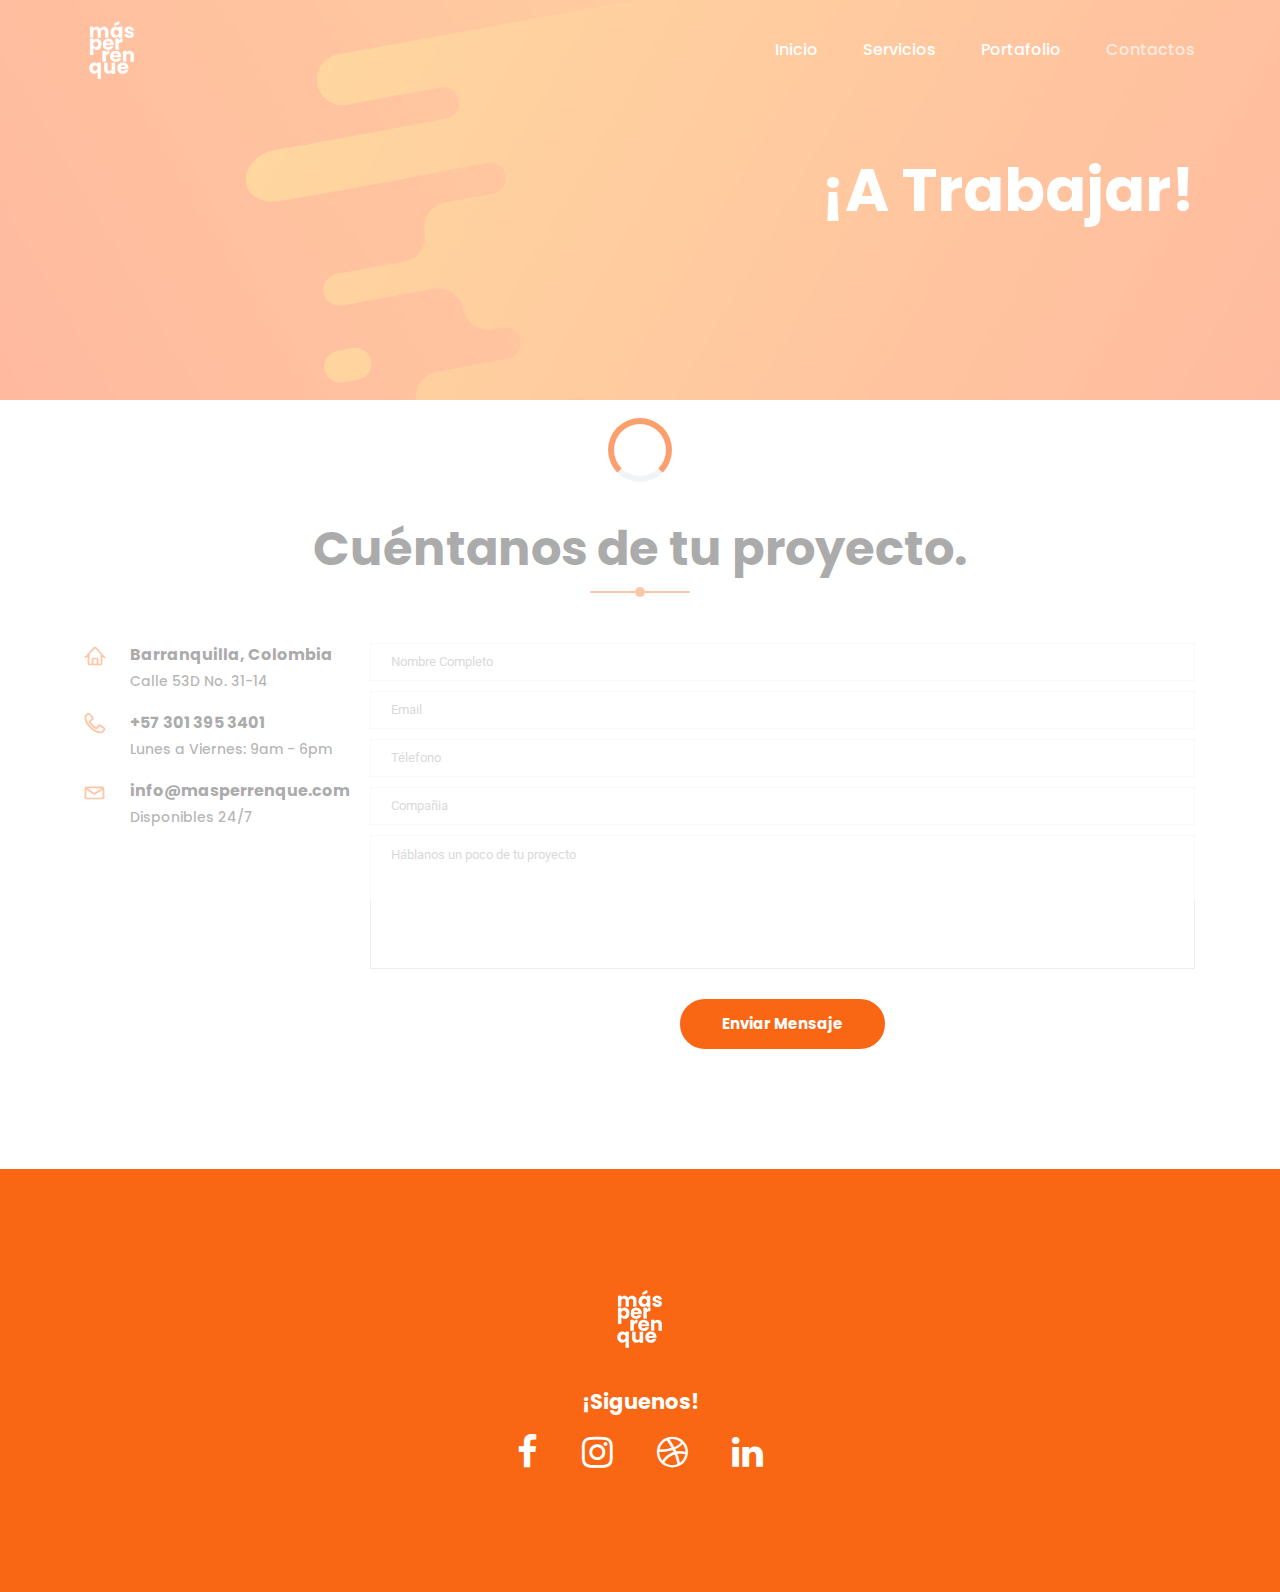
<file: contactos.html>
<!doctype html>
<html lang="en">

<head>
    <!-- Required meta tags -->
    <meta charset="utf-8">
    <meta name="viewport" content="width=device-width, initial-scale=1, shrink-to-fit=no">
    <link rel="icon" href="img/favicon.png" type="image/png">
    <title>Contactos | Más Perrenque</title>
    <!-- Bootstrap CSS -->
    <link rel="stylesheet" href="css/bootstrap.css">
    <link rel="stylesheet" href="vendors/linericon/style.css">
    <link rel="stylesheet" href="css/font-awesome.min.css">
    <link rel="stylesheet" href="vendors/owl-carousel/owl.carousel.min.css">
    <link rel="stylesheet" href="vendors/lightbox/simpleLightbox.css">
    <link rel="stylesheet" href="vendors/nice-select/css/nice-select.css">
    <link rel="stylesheet" href="vendors/animate-css/animate.css">
    <!-- main css -->
    <link rel="stylesheet" href="css/style.css">
</head>

<body>


    <div class="preloader">
        <div class="loader">
            <div class="ytp-spinner">
                <div class="ytp-spinner-container">
                    <div class="ytp-spinner-rotator">
                        <div class="ytp-spinner-left">
                            <div class="ytp-spinner-circle"></div>
                        </div>
                        <div class="ytp-spinner-right">
                            <div class="ytp-spinner-circle"></div>
                        </div>
                    </div>
                </div>
            </div>
        </div>
    </div>


    <!--================Header Menu Area =================-->
    <header class="header_area">
        <div class="main_menu">
            <nav class="navbar navbar-expand-lg navbar-light">
                <div class="container">
                    <!-- Brand and toggle get grouped for better mobile display -->
                    <a class="navbar-brand" href="index.html"><img src="img/logo.png" alt=""></a>
                    <button class="navbar-toggler" type="button" data-toggle="collapse"
                        data-target="#navbarSupportedContent" aria-controls="navbarSupportedContent"
                        aria-expanded="false" aria-label="Toggle navigation">
                        <span class="icon-bar"></span>
                        <span class="icon-bar"></span>
                        <span class="icon-bar"></span>
                    </button>
                    <!-- Collect the nav links, forms, and other content for toggling -->
                    <div class="collapse navbar-collapse offset" id="navbarSupportedContent">
						<ul class="nav navbar-nav menu_nav justify-content-end">
							<li class="nav-item"><a class="nav-link" href="index.html">Inicio</a></li>
							<li class="nav-item submenu dropdown">
								<a href="#" class="nav-link dropdown-toggle" data-toggle="dropdown" role="button"
									aria-haspopup="true" aria-expanded="false">Servicios</a>
								<ul class="dropdown-menu">
									<li class="nav-item"><a class="nav-link" href="servicios/diseño-grafico.html">Diseño
											Gráfico</a></li>
									<li class="nav-item"><a class="nav-link" href="servicios/diseño-web.html">Diseño Web</a>
									</li>
								</ul>
							</li>
							<li class="nav-item"><a class="nav-link" href="portafolio.html">Portafolio</a></li>
							<li class="nav-item active"><a class="nav-link" href="contactos.html">Contactos</a></li>
						</ul>
                    </div>
                </div>
            </nav>
        </div>
    </header>
    <!--================Header Menu Area =================-->

    <!--================ Start Contact Banner Area =================-->
    <section class="banner_area">
        <div class="banner_inner d-flex align-items-center">
            <div class="container">
                <div class="banner_content text-right">
                    <h1>¡A trabajar!</h1>
                </div>
            </div>
        </div>
    </section>
    <!--================ End Contact Banner Area =================-->

    <!--================Contact Area =================-->
    <section class="contact_area section_gap">
       <div class="container wow fadeIn" data-wow-offset="0" data-wow-delay="0.5s">
        <div class="row justify-content-center">
            <div class="col-lg-8 text-center">
                <div class="main-title">
                    <h1>Cuéntanos de tu proyecto.</h1>
                </div>
            </div>
        </div>
       </div>
        <div class="container wow bounceInUp" data-wow-offset="0" data-wow-delay="0.5s">
            <div class="row">
                <div class="col-lg-3">
                    <div class="contact_info">
                        <div class="info_item">
                            <i class="lnr lnr-home"></i>
                            <h6>Barranquilla, Colombia</h6>
                            <p>Calle 53D No. 31-14</p>
                        </div>
                        <div class="info_item">
                            <i class="lnr lnr-phone-handset"></i>
                            <h6><a href="#">+57 301 395 3401</a></h6>
                            <p>Lunes a Viernes: 9am - 6pm</p>
                        </div>
                        <div class="info_item">
                            <i class="lnr lnr-envelope"></i>
                            <h6><a href="#">info@masperrenque.com</a></h6>
                            <p>Disponibles 24/7</p>
                        </div>
                    </div>
                </div>
                <div class="col-lg-9">
                    <form class="row contact_form" action="contact_process.php" method="post" id="contactForm"
                        novalidate="novalidate">
                        <div class="col-md-12">
                            <div class="form-group">
                                <input type="text" class="form-control" id="name" name="name"
                                    placeholder="Nombre Completo">
                            </div>
                            <div class="form-group">
                                <input type="email" class="form-control" id="email" name="email" placeholder="Email">
                            </div>
                            <div class="form-group">
                                <input type="phone" class="form-control" id="phone" name="phone" placeholder="Télefono">
                            </div>
                            <div class="form-group">
                                <input type="text" class="form-control" id="company" name="Ccompany"
                                    placeholder="Compañia">
                            </div>
                        </div>
                        <div class="col-md-12 text-center">
                            <div class="form-group">
                                <textarea class="form-control" name="message" id="message" rows="1"
                                    placeholder="Háblanos un poco de tu proyecto"></textarea>
                            </div>
                            <button type="submit" value="submit" class="primary-btn"><span>Enviar
                                    mensaje</span></button>
                        </div>
                    </form>
                </div>
            </div>
        </div>
    </section>
    <!--================Contact Area =================-->

    <!--================Footer Area =================-->
    <footer class="footer_area section_gap">
        <div class="container">
            <div class="row footer_inner justify-content-center">
                <div class="col-lg-6 text-center">
                    <aside class="f_widget social_widget">
                        <div class="f_logo">
                            <img class="animated infinite pulse delay-3s" src="img/logo.png" alt="">
                        </div>
                        <div class="f_title">
                            <h4>¡Siguenos!</h4>
                        </div>
                        <ul class="list">
							<li><a href="#"><i class="fa fa-facebook"></i></a></li>
							<li><a href="#"><i class="fa fa-instagram"></i></a></li>
							<li><a href="#"><i class="fa fa-dribbble"></i></a></li>
							<li><a href="#"><i class="fa fa-linkedin"></i></a></li>
                        </ul>
                    </aside>
                </div>
            </div>
        </div>
    </footer>
    <!--================End Footer Area =================-->

    <!--================Contact Success and Error message Area =================-->
    <div id="success" class="modal modal-message fade" role="dialog">
        <div class="modal-dialog">
            <div class="modal-content">
                <div class="modal-header">
                    <button type="button" class="close" data-dismiss="modal" aria-label="Close">
                        <i class="fa fa-close"></i>
                    </button>
                    <h2>Thank you</h2>
                    <p>Your message is successfully sent...</p>
                </div>
            </div>
        </div>
    </div>

    <!-- Modals error -->

    <div id="error" class="modal modal-message fade" role="dialog">
        <div class="modal-dialog">
            <div class="modal-content">
                <div class="modal-header">
                    <button type="button" class="close" data-dismiss="modal" aria-label="Close">
                        <i class="fa fa-close"></i>
                    </button>
                    <h2>Sorry !</h2>
                    <p> Something went wrong </p>
                </div>
            </div>
        </div>
    </div>
    <!--================End Contact Success and Error message Area =================-->




    <!-- Optional JavaScript -->
    <!-- jQuery first, then Popper.js, then Bootstrap JS -->
    <script src="js/jquery-3.2.1.min.js"></script>
    <script src="js/popper.js"></script>
    <script src="js/bootstrap.min.js"></script>
    <script src="js/stellar.js"></script>
    <script src="js/jquery.magnific-popup.min.js"></script>
    <script src="vendors/lightbox/simpleLightbox.min.js"></script>
    <script src="vendors/nice-select/js/jquery.nice-select.min.js"></script>
    <script src="vendors/isotope/imagesloaded.pkgd.min.js"></script>
    <script src="vendors/isotope/isotope-min.js"></script>
    <script src="vendors/owl-carousel/owl.carousel.min.js"></script>
    <script src="js/jquery.ajaxchimp.min.js"></script>
    <script src="js/mail-script.js"></script>
    <script src="vendors/animate-css/wow.min.js"></script>
    <script> new WOW().init(); </script>
    <!-- contact js -->
    <script src="js/jquery.form.js"></script>
    <script src="js/jquery.validate.min.js"></script>
    <script src="js/contact.js"></script>
    <!--gmaps Js-->
    <script src="js/gmaps.min.js"></script>
    <script src="js/theme.js"></script>
</body>

</html>
</file>
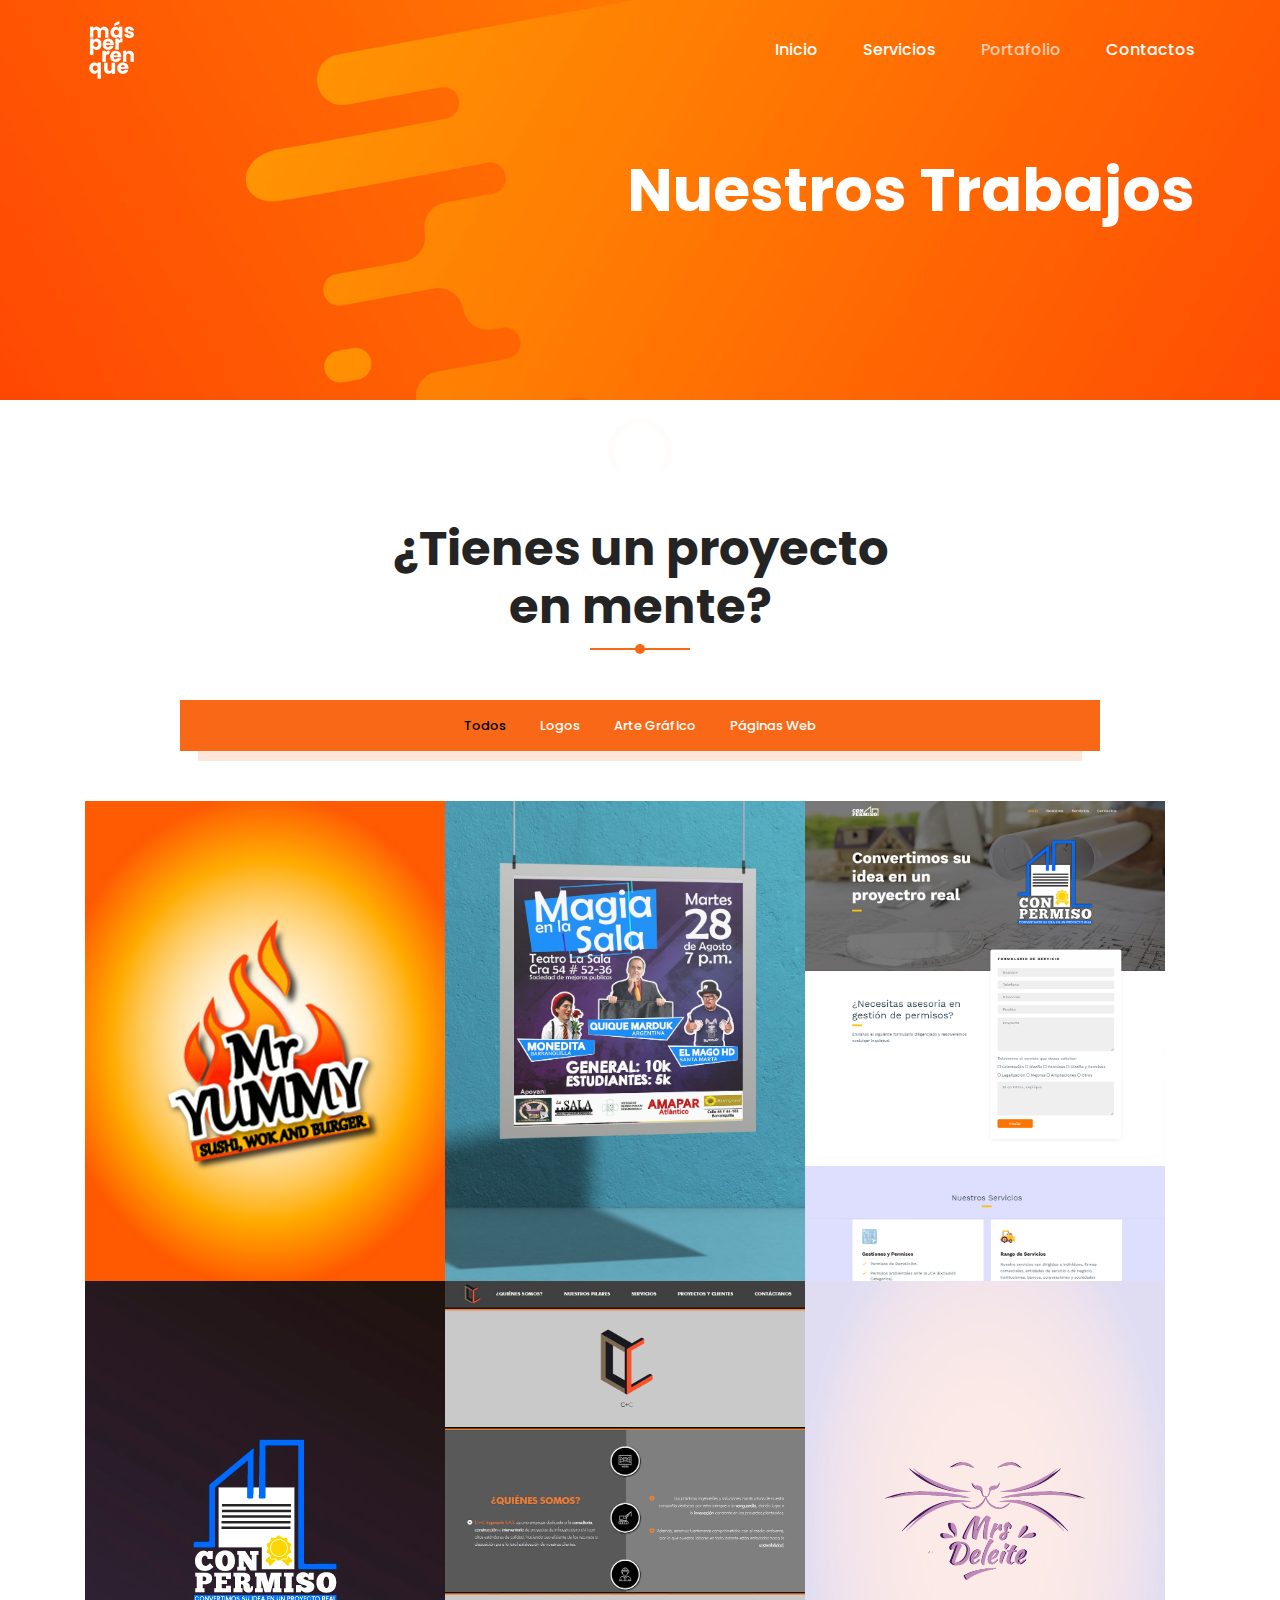
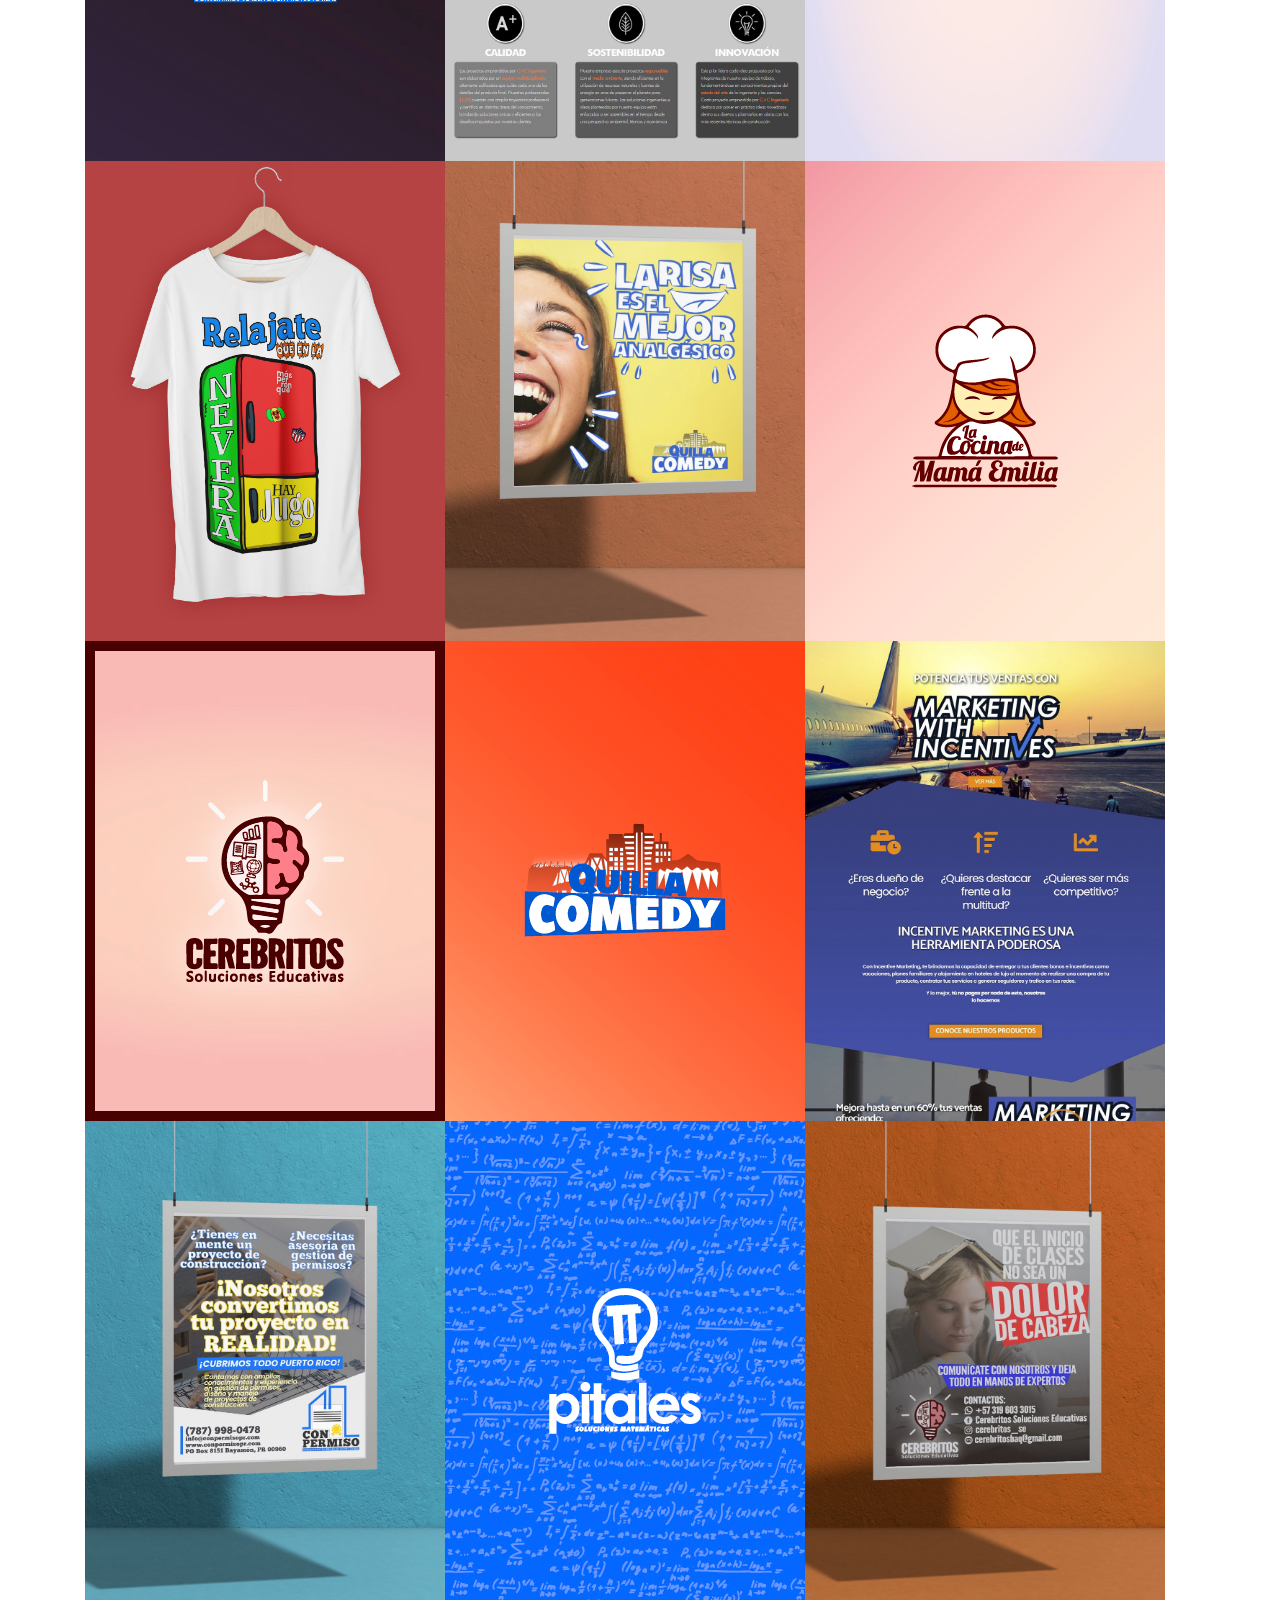
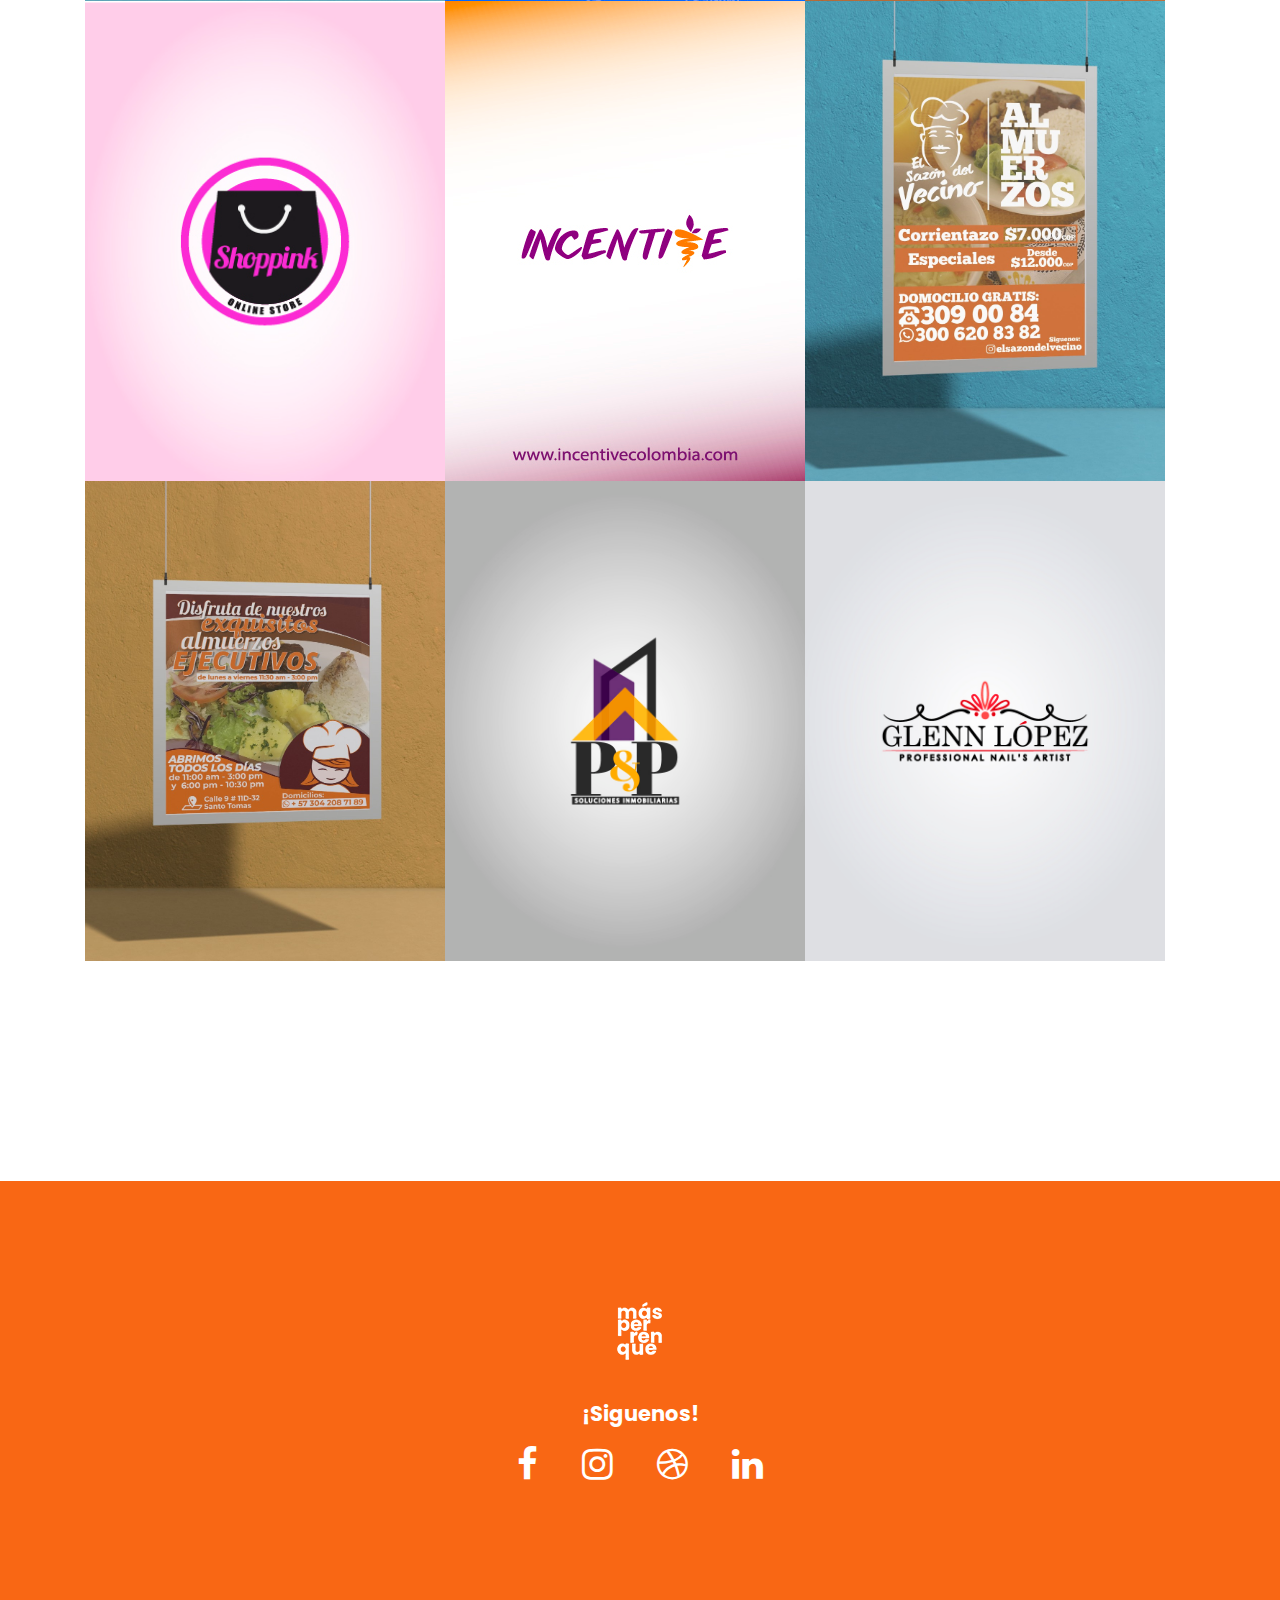
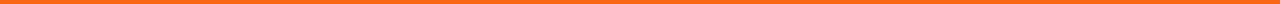
<file: portafolio.html>
<!doctype html>
<html lang="en">

<head>
	<!-- Required meta tags -->
	<meta charset="utf-8">
	<meta name="viewport" content="width=device-width, initial-scale=1, shrink-to-fit=no">
	<link rel="icon" href="img/favicon.png" type="image/png">
	<title> Nuestros Trabajos | Más Perrenque</title>
	<!-- Bootstrap CSS -->
	<link rel="stylesheet" href="css/bootstrap.css">
	<link rel="stylesheet" href="vendors/linericon/style.css">
	<link rel="stylesheet" href="css/font-awesome.min.css">
	<link rel="stylesheet" href="vendors/owl-carousel/owl.carousel.min.css">
	<link rel="stylesheet" href="css/magnific-popup.css">
	<link rel="stylesheet" href="vendors/nice-select/css/nice-select.css">
	<link rel="stylesheet" href="vendors/animate-css/animate.css">
	<link rel="stylesheet" href="vendors/flaticon/flaticon.css">
	<!-- main css -->
	<link rel="stylesheet" href="css/style.css">
</head>

<body>



	<div class="preloader">
        <div class="loader">
            <div class="ytp-spinner">
                <div class="ytp-spinner-container">
                    <div class="ytp-spinner-rotator">
                        <div class="ytp-spinner-left">
                            <div class="ytp-spinner-circle"></div>
                        </div>
                        <div class="ytp-spinner-right">
                            <div class="ytp-spinner-circle"></div>
                        </div>
                    </div>
                </div>
            </div>
        </div>
    </div>


	<!--================Header Menu Area =================-->
	<header class="header_area">
		<div class="main_menu">
			<nav class="navbar navbar-expand-lg navbar-light">
				<div class="container">
					<!-- Brand and toggle get grouped for better mobile display -->
					<a class="navbar-brand" href="index.html"><img src="img/logo.png" alt=""></a>
					<button class="navbar-toggler" type="button" data-toggle="collapse"
						data-target="#navbarSupportedContent" aria-controls="navbarSupportedContent"
						aria-expanded="false" aria-label="Toggle navigation">
						<span class="icon-bar"></span>
						<span class="icon-bar"></span>
						<span class="icon-bar"></span>
					</button>
					<!-- Collect the nav links, forms, and other content for toggling -->
					<div class="collapse navbar-collapse offset" id="navbarSupportedContent">
						<ul class="nav navbar-nav menu_nav justify-content-end">
							<li class="nav-item"><a class="nav-link" href="index.html">Inicio</a></li>
							<li class="nav-item submenu dropdown">
								<a href="#" class="nav-link dropdown-toggle" data-toggle="dropdown" role="button"
									aria-haspopup="true" aria-expanded="false">Servicios</a>
								<ul class="dropdown-menu">
									<li class="nav-item"><a class="nav-link" href="servicios/diseño-grafico.html">Diseño
											Gráfico</a></li>
									<li class="nav-item"><a class="nav-link" href="servicios/diseño-web.html">Diseño Web</a>
									</li>
								</ul>
							</li>
							<li class="nav-item active"><a class="nav-link" href="portafolio.html">Portafolio</a></li>
							<li class="nav-item"><a class="nav-link" href="contactos.html">Contactos</a></li>
						</ul>
					</div>
				</div>
			</nav>
		</div>
	</header>
	<!--================Header Menu Area =================-->

	<!--================ Start portfolio Banner Area =================-->
	<section class="banner_area">
		<div class="banner_inner d-flex align-items-center">
			<div class="container">
				<div class="banner_content text-right">
					<h1>Nuestros Trabajos</h1>
				</div>
			</div>
		</div>
	</section>
	<!--================ End Portfolio Banner Area =================-->

	<!--================ Start Portfolio Area =================-->

	<section class="section_gap portfolio_area" id="work">
		<div class="container">
			<div class="row justify-content-center wow fadeIn" data-wow-offset="0" data-wow-delay="0.5s">
				<div class="col-lg-6 text-center">
					<div class="main-title">
						<h1>¿Tienes un proyecto en mente?</h1>
					</div>
				</div>
			</div>
			<div class="row justify-content-center wow fadeIn" data-wow-offset="0" data-wow-delay="0.5s">
				<div class="col-lg-10">
					<div class="projects_fillter">
						<ul class="filter list">
							<li class="active" data-filter="*">Todos</li>
							<li data-filter=".logo">Logos</li>
							<li data-filter=".arte">Arte Gráfico</li>
							<li data-filter=".web">Páginas Web</li>
						</ul>
					</div>
				</div>
			</div>
			<div class="projects_inner row grid col-12 wow bounceInUp" data-wow-offset="0" data-wow-delay="0.5s">
				<div class="grid-sizer"></div>
				<div class="box logo grid-item">
					<div class="imgbx">
						<img src="img/works/mas_perrenque_grafico-01.jpg">
					</div>
					<div class="layer layer1"></div>
					<div class="layer layer2"></div>
					<div class="contentbx">
						<div>
							<h2>Mr Yummy</h2>
							<p>Diseño de imagen corporativa.</p>
								<a href="https://www.instagram.com/yummysushi_baq/?hl=es-la" class="primary-btn small" target="_blank">Ver Instagram</a>
								<br>
								<br>
								<a href="servicios/diseño-grafico.html" class="primary-btn small">Solicitar Servicio</a>
						</div>
					</div>
				</div>
				<div class="box arte grid-item">
					<div class="imgbx">
						<img src="img/works/mas_perrenque_grafico-15.jpg">
					</div>
					<div class="layer layer1"></div>
					<div class="layer layer2"></div>
					<div class="contentbx">
						<div>
							<h2>Post Social Media</h2>
							<p>Diseño de publicidad para redes sociales.</p>
								<a href="servicios/diseño-grafico.html" class="primary-btn small">Solicitar Servicio</a>
						</div>
					</div>
				</div>
				<div class="box web grid-item">
					<div class="imgbx">
						<img src="img/works/mas_perrenque_web-05.jpg">
					</div>
					<div class="layer layer1"></div>
					<div class="layer layer2"></div>
					<div class="contentbx">
						<div>
							<h2>Con Permiso</h2>
							<p>Diseño de landing page.</p>
								<a href="https://conpermisopr.com/" class="primary-btn small" target="_blank">Ver Website</a>
								<br>
								<br>
								<a href="servicios/diseño-web.html" class="primary-btn small">Solicitar Servicio</a>
						</div>
					</div>
				</div>				
				<div class="box logo grid-item">
					<div class="imgbx">
						<img src="img/works/mas_perrenque_grafico-07.jpg">
					</div>
					<div class="layer layer1"></div>
					<div class="layer layer2"></div>
					<div class="contentbx">
						<div>
							<h2>Con Permiso</h2>
							<p>Diseño de imagen corporativa.</p>
								<a href="https://www.instagram.com/conpermiso_pr/?hl=es-la" class="primary-btn small" target="_blank">Ver Instagram</a>
								<br>
								<br>
								<a href="servicios/diseño-grafico.html" class="primary-btn small">Solicitar Servicio</a>
						</div>
					</div>
				</div>
				<div class="box web grid-item">
					<div class="imgbx">
						<img src="img/works/mas_perrenque_web-03.jpg">
					</div>
					<div class="layer layer1"></div>
					<div class="layer layer2"></div>
					<div class="contentbx">
						<div>
							<h2>C + C</h2>
							<p>Diseño de landing page.</p>
								<a href="https://alexpicoa.github.io/contrufrios/index.html" class="primary-btn small" target="_blank">Ver Website</a>
								<br>
								<br>
								<a href="servicios/diseño-web.html" class="primary-btn small">Solicitar Servicio</a>
						</div>
					</div>
				</div>
				<div class="box logo grid-item">
					<div class="imgbx">
						<img src="img/works/mas_perrenque_grafico-03.jpg">
					</div>
					<div class="layer layer1"></div>
					<div class="layer layer2"></div>
					<div class="contentbx">
						<div>
							<h2>Mrs Deleite</h2>
							<p>Diseño de imagen corporativa.</p>
								<a href="https://www.instagram.com/mrsdeleite/" class="primary-btn small" target="_blank">Ver Instagram</a>
								<br>
								<br>
								<a href="servicios/diseño-grafico.html" class="primary-btn small">Solicitar Servicio</a>
						</div>
					</div>
				</div>
				<div class="box arte grid-item">
					<div class="imgbx">
						<img src="img/works/mas_perrenque_grafico-18.jpg">
					</div>
					<div class="layer layer1"></div>
					<div class="layer layer2"></div>
					<div class="contentbx">
						<div>
							<h2>Arte para Textiles</h2>
							<p>Diseño de Estampado para camisas</p>
								<a href="servicios/diseño-grafico.html" class="primary-btn small">Solicitar Servicio</a>
						</div>
					</div>
				</div>
				<div class="box arte grid-item">
					<div class="imgbx">
						<img src="img/works/mas_perrenque_grafico-14.jpg">
					</div>
					<div class="layer layer1"></div>
					<div class="layer layer2"></div>
					<div class="contentbx">
						<div>
							<h2>Post Social Media</h2>
							<p>Diseño de publicidad para redes sociales.</p>
								<a href="servicios/diseño-grafico.html" class="primary-btn small">Solicitar Servicio</a>
						</div>
					</div>
				</div>
				<div class="box logo grid-item">
					<div class="imgbx">
						<img src="img/works/mas_perrenque_grafico-10.jpg">
					</div>
					<div class="layer layer1"></div>
					<div class="layer layer2"></div>
					<div class="contentbx">
						<div>
							<h2>La Cocina de Mamá Emilia</h2>
							<p>Diseño de imagen corporativa.</p>
								<a href="https://www.instagram.com/lacocinademamaemilia/?hl=es-la" class="primary-btn small" target="_blank">Ver Instagram</a>
								<br>
								<br>
								<a href="servicios/diseño-grafico.html" class="primary-btn small">Solicitar Servicio</a>
						</div>
					</div>
				</div>
				<div class="box logo grid-item">
					<div class="imgbx">
						<img src="img/works/mas_perrenque_grafico-04.jpg">
					</div>
					<div class="layer layer1"></div>
					<div class="layer layer2"></div>
					<div class="contentbx">
						<div>
							<h2>Cerebritos</h2>
							<p>Diseño de imagen corporativa.</p>
								<a href="https://www.instagram.com/cerebritos_se/?hl=es-la" class="primary-btn small" target="_blank">Ver Instagram</a>
								<br>
								<br>
								<a href="servicios/diseño-grafico.html" class="primary-btn small">Solicitar Servicio</a>
						</div>
					</div>
				</div>	
				<div class="box logo grid-item">
					<div class="imgbx">
						<img src="img/works/mas_perrenque_grafico-09.jpg">
					</div>
					<div class="layer layer1"></div>
					<div class="layer layer2"></div>
					<div class="contentbx">
						<div>
							<h2>Quilla Comedy</h2>
							<p>Diseño de imagen corporativa.</p>
								<a href="https://www.instagram.com/quilla_comedy/?hl=es-la" class="primary-btn small" target="_blank">Ver Instagram</a>
								<br>
								<br>
								<a href="servicios/diseño-grafico.html" class="primary-btn small">Solicitar Servicio</a>
						</div>
					</div>
				</div>
				<div class="box web grid-item">
					<div class="imgbx">
						<img src="img/works/mas_perrenque_web-04.jpg">
					</div>
					<div class="layer layer1"></div>
					<div class="layer layer2"></div>
					<div class="contentbx">
						<div>
							<h2>Incentive With Marketing</h2>
							<p>Diseño de imagen corporativa.</p>
							<a href="https://marketing-incentive.com" class="primary-btn small" target="_blank">Ver Website</a>
							<br>
							<br>
							<a href="servicios/diseño-web.html" class="primary-btn small">Solicitar Servicio</a>
						</div>
					</div>
				</div>
				<div class="box arte grid-item">
					<div class="imgbx">
						<img src="img/works/mas_perrenque_grafico-17.jpg">
					</div>
					<div class="layer layer1"></div>
					<div class="layer layer2"></div>
					<div class="contentbx">
						<div>
							<h2>Post Social Media</h2>
							<p>Diseño de publicidad para redes sociales.</p>
								<a href="servicios/diseño-grafico.html" class="primary-btn small">Solicitar Servicio</a>
						</div>
					</div>
				</div>				
				<div class="box logo grid-item">
					<div class="imgbx">
						<img src="img/works/mas_perrenque_grafico-06.jpg">
					</div>
					<div class="layer layer1"></div>
					<div class="layer layer2"></div>
					<div class="contentbx">
						<div>
							<h2>Pitales</h2>
							<p>Diseño de imagen corporativa.</p>
								<a href="https://www.instagram.com/pitales_math/?hl=es-la" class="primary-btn small" target="_blank">Ver Instagram</a>
								<br>
								<br>
								<a href="servicios/diseño-grafico.html" class="primary-btn small">Solicitar Servicio</a>
						</div>
					</div>
				</div>
				<div class="box arte grid-item">
					<div class="imgbx">
						<img src="img/works/mas_perrenque_grafico-12.jpg">
					</div>
					<div class="layer layer1"></div>
					<div class="layer layer2"></div>
					<div class="contentbx">
						<div>
							<h2>Post Social Media</h2>
							<p>Diseño de publicidad para redes sociales.</p>
								<a href="servicios/diseño-grafico.html" class="primary-btn small">Solicitar Servicio</a>
						</div>
					</div>
				</div>								
				<div class="box logo grid-item">
					<div class="imgbx">
						<img src="img/works/mas_perrenque_grafico-08.jpg">
					</div>
					<div class="layer layer1"></div>
					<div class="layer layer2"></div>
					<div class="contentbx">
						<div>
							<h2>Shoppink</h2>
							<p>Diseño de imagen corporativa.</p>
								<a href="https://www.instagram.com/shoppink_bq/?hl=es-la" class="primary-btn small" target="_blank">Ver Instagram</a>
								<br>
								<br>
								<a href="servicios/diseño-grafico.html" class="primary-btn small">Solicitar Servicio</a>
						</div>
					</div>
				</div>	
				<div class="box logo grid-item">
					<div class="imgbx">
						<img src="img/works/mas_perrenque_grafico-05.jpg">
					</div>
					<div class="layer layer1"></div>
					<div class="layer layer2"></div>
					<div class="contentbx">
						<div>
							<h2>Incentive</h2>
							<p>Diseño de imagen corporativa.</p>
								<a href="https://www.instagram.com/conpermiso_pr/?hl=es-la" class="primary-btn small" target="_blank">Ver Instagram</a>
								<br>
								<br>
								<a href="servicios/diseño-grafico.html" class="primary-btn small">Solicitar Servicio</a>
						</div>
					</div>
				</div>		
				<div class="box arte grid-item">
					<div class="imgbx">
						<img src="img/works/mas_perrenque_grafico-16.jpg">
					</div>
					<div class="layer layer1"></div>
					<div class="layer layer2"></div>
					<div class="contentbx">
						<div>
							<h2>Post Social Media</h2>
							<p>Diseño de publicidad para redes sociales.</p>
								<a href="servicios/diseño-grafico.html" class="primary-btn small">Solicitar Servicio</a>
						</div>
					</div>
				</div>
				<div class="box arte grid-item">
					<div class="imgbx">
						<img src="img/works/mas_perrenque_grafico-13.jpg">
					</div>
					<div class="layer layer1"></div>
					<div class="layer layer2"></div>
					<div class="contentbx">
						<div>
							<h2>Post Social Media</h2>
							<p>Diseño de publicidad para redes sociales.</p>
								<a href="servicios/diseño-grafico.html" class="primary-btn small">Solicitar Servicio</a>
						</div>
					</div>
				</div>	
				<div class="box logo grid-item">
					<div class="imgbx">
						<img src="img/works/mas_perrenque_grafico-11.jpg">
					</div>
					<div class="layer layer1"></div>
					<div class="layer layer2"></div>
					<div class="contentbx">
						<div>
							<h2>P&P</h2>
							<h5>Soluciones Inmobiliarias</h5>
							<p>Diseño de imagen corporativa.</p>
								<a href="https://www.instagram.com/conpermiso_pr/?hl=es-la" class="primary-btn small" target="_blank">Ver Instagram</a>
								<br>
								<br>
								<a href="servicios/diseño-grafico.html" class="primary-btn small">Solicitar Servicio</a>
						</div>
					</div>
				</div>		
				<div class="box logo grid-item">
					<div class="imgbx">
						<img src="img/works/mas_perrenque_grafico-20.jpg">
					</div>
					<div class="layer layer1"></div>
					<div class="layer layer2"></div>
					<div class="contentbx">
						<div>
							<h2>Glenn Lopez</h2>
							<p>Diseño de imagen corporativa.</p>
								<a href="https://www.instagram.com/nails_byglenn/" class="primary-btn small" target="_blank">Ver Instagram</a>
								<br>
								<br>
								<a href="servicios/diseño-grafico.html" class="primary-btn small">Solicitar Servicio</a>
						</div>
					</div>
				</div>																						
						

			</div>
		</div>
	</section>

	<!--================ End Portfolio Area =================-->

	<!--================Footer Area =================-->
	<footer class="footer_area section_gap">
		<div class="container">
			<div class="row footer_inner justify-content-center">
				<div class="col-lg-6 text-center">
					<aside class="f_widget social_widget">
						<div class="f_logo">
							<img class="animated infinite pulse delay-3s" src="img/logo.png" alt="">
						</div>
						<div class="f_title">
							<h4>¡Siguenos!</h4>
						</div>
						<ul class="list">
							<li><a href="#"><i class="fa fa-facebook"></i></a></li>
							<li><a href="#"><i class="fa fa-instagram"></i></a></li>
							<li><a href="#"><i class="fa fa-dribbble"></i></a></li>
							<li><a href="#"><i class="fa fa-linkedin"></i></a></li>
						</ul>
					</aside>
				</div>
			</div>
		</div>
	</footer>
	<!--================End Footer Area =================-->

	<!-- Optional JavaScript -->
	<!-- jQuery first, then Popper.js, then Bootstrap JS -->
	<script src="js/jquery-3.2.1.min.js"></script>
	<script src="js/popper.js"></script>
	<script src="js/bootstrap.min.js"></script>
	<script src="js/stellar.js"></script>
	<script src="js/jquery.magnific-popup.min.js"></script>
	<script src="vendors/nice-select/js/jquery.nice-select.min.js"></script>
	<script src="vendors/isotope/imagesloaded.pkgd.min.js"></script>
	<script src="vendors/isotope/isotope-min.js"></script>
	<script src="vendors/owl-carousel/owl.carousel.min.js"></script>
	<script src="js/jquery.ajaxchimp.min.js"></script>
	<script src="js/mail-script.js"></script>
	<script src="vendors/animate-css/wow.min.js"></script>
    <script> new WOW().init(); </script>
	<!--gmaps Js-->
	<script src="js/gmaps.min.js"></script>
	<script src="js/theme.js"></script>
</body>

</html>
</file>
<file: vendors/linericon/style.css>
@font-face {
	font-family: 'Linearicons-Free';
	src:url('fonts/Linearicons-Free.eot?w118d');
	src:url('fonts/Linearicons-Free.eot?#iefixw118d') format('embedded-opentype'),
		url('fonts/Linearicons-Free.woff2?w118d') format('woff2'),
		url('fonts/Linearicons-Free.woff?w118d') format('woff'),
		url('fonts/Linearicons-Free.ttf?w118d') format('truetype'),
		url('fonts/Linearicons-Free.svg?w118d#Linearicons-Free') format('svg');
	font-weight: normal;
	font-style: normal;
}

.lnr {
	font-family: 'Linearicons-Free';
	speak: none;
	font-style: normal;
	font-weight: normal;
	font-variant: normal;
	text-transform: none;
	line-height: 1;

	/* Better Font Rendering =========== */
	-webkit-font-smoothing: antialiased;
	-moz-osx-font-smoothing: grayscale;
}

.lnr-home:before {
	content: "\e800";
}
.lnr-apartment:before {
	content: "\e801";
}
.lnr-pencil:before {
	content: "\e802";
}
.lnr-magic-wand:before {
	content: "\e803";
}
.lnr-drop:before {
	content: "\e804";
}
.lnr-lighter:before {
	content: "\e805";
}
.lnr-poop:before {
	content: "\e806";
}
.lnr-sun:before {
	content: "\e807";
}
.lnr-moon:before {
	content: "\e808";
}
.lnr-cloud:before {
	content: "\e809";
}
.lnr-cloud-upload:before {
	content: "\e80a";
}
.lnr-cloud-download:before {
	content: "\e80b";
}
.lnr-cloud-sync:before {
	content: "\e80c";
}
.lnr-cloud-check:before {
	content: "\e80d";
}
.lnr-database:before {
	content: "\e80e";
}
.lnr-lock:before {
	content: "\e80f";
}
.lnr-cog:before {
	content: "\e810";
}
.lnr-trash:before {
	content: "\e811";
}
.lnr-dice:before {
	content: "\e812";
}
.lnr-heart:before {
	content: "\e813";
}
.lnr-star:before {
	content: "\e814";
}
.lnr-star-half:before {
	content: "\e815";
}
.lnr-star-empty:before {
	content: "\e816";
}
.lnr-flag:before {
	content: "\e817";
}
.lnr-envelope:before {
	content: "\e818";
}
.lnr-paperclip:before {
	content: "\e819";
}
.lnr-inbox:before {
	content: "\e81a";
}
.lnr-eye:before {
	content: "\e81b";
}
.lnr-printer:before {
	content: "\e81c";
}
.lnr-file-empty:before {
	content: "\e81d";
}
.lnr-file-add:before {
	content: "\e81e";
}
.lnr-enter:before {
	content: "\e81f";
}
.lnr-exit:before {
	content: "\e820";
}
.lnr-graduation-hat:before {
	content: "\e821";
}
.lnr-license:before {
	content: "\e822";
}
.lnr-music-note:before {
	content: "\e823";
}
.lnr-film-play:before {
	content: "\e824";
}
.lnr-camera-video:before {
	content: "\e825";
}
.lnr-camera:before {
	content: "\e826";
}
.lnr-picture:before {
	content: "\e827";
}
.lnr-book:before {
	content: "\e828";
}
.lnr-bookmark:before {
	content: "\e829";
}
.lnr-user:before {
	content: "\e82a";
}
.lnr-users:before {
	content: "\e82b";
}
.lnr-shirt:before {
	content: "\e82c";
}
.lnr-store:before {
	content: "\e82d";
}
.lnr-cart:before {
	content: "\e82e";
}
.lnr-tag:before {
	content: "\e82f";
}
.lnr-phone-handset:before {
	content: "\e830";
}
.lnr-phone:before {
	content: "\e831";
}
.lnr-pushpin:before {
	content: "\e832";
}
.lnr-map-marker:before {
	content: "\e833";
}
.lnr-map:before {
	content: "\e834";
}
.lnr-location:before {
	content: "\e835";
}
.lnr-calendar-full:before {
	content: "\e836";
}
.lnr-keyboard:before {
	content: "\e837";
}
.lnr-spell-check:before {
	content: "\e838";
}
.lnr-screen:before {
	content: "\e839";
}
.lnr-smartphone:before {
	content: "\e83a";
}
.lnr-tablet:before {
	content: "\e83b";
}
.lnr-laptop:before {
	content: "\e83c";
}
.lnr-laptop-phone:before {
	content: "\e83d";
}
.lnr-power-switch:before {
	content: "\e83e";
}
.lnr-bubble:before {
	content: "\e83f";
}
.lnr-heart-pulse:before {
	content: "\e840";
}
.lnr-construction:before {
	content: "\e841";
}
.lnr-pie-chart:before {
	content: "\e842";
}
.lnr-chart-bars:before {
	content: "\e843";
}
.lnr-gift:before {
	content: "\e844";
}
.lnr-diamond:before {
	content: "\e845";
}
.lnr-linearicons:before {
	content: "\e846";
}
.lnr-dinner:before {
	content: "\e847";
}
.lnr-coffee-cup:before {
	content: "\e848";
}
.lnr-leaf:before {
	content: "\e849";
}
.lnr-paw:before {
	content: "\e84a";
}
.lnr-rocket:before {
	content: "\e84b";
}
.lnr-briefcase:before {
	content: "\e84c";
}
.lnr-bus:before {
	content: "\e84d";
}
.lnr-car:before {
	content: "\e84e";
}
.lnr-train:before {
	content: "\e84f";
}
.lnr-bicycle:before {
	content: "\e850";
}
.lnr-wheelchair:before {
	content: "\e851";
}
.lnr-select:before {
	content: "\e852";
}
.lnr-earth:before {
	content: "\e853";
}
.lnr-smile:before {
	content: "\e854";
}
.lnr-sad:before {
	content: "\e855";
}
.lnr-neutral:before {
	content: "\e856";
}
.lnr-mustache:before {
	content: "\e857";
}
.lnr-alarm:before {
	content: "\e858";
}
.lnr-bullhorn:before {
	content: "\e859";
}
.lnr-volume-high:before {
	content: "\e85a";
}
.lnr-volume-medium:before {
	content: "\e85b";
}
.lnr-volume-low:before {
	content: "\e85c";
}
.lnr-volume:before {
	content: "\e85d";
}
.lnr-mic:before {
	content: "\e85e";
}
.lnr-hourglass:before {
	content: "\e85f";
}
.lnr-undo:before {
	content: "\e860";
}
.lnr-redo:before {
	content: "\e861";
}
.lnr-sync:before {
	content: "\e862";
}
.lnr-history:before {
	content: "\e863";
}
.lnr-clock:before {
	content: "\e864";
}
.lnr-download:before {
	content: "\e865";
}
.lnr-upload:before {
	content: "\e866";
}
.lnr-enter-down:before {
	content: "\e867";
}
.lnr-exit-up:before {
	content: "\e868";
}
.lnr-bug:before {
	content: "\e869";
}
.lnr-code:before {
	content: "\e86a";
}
.lnr-link:before {
	content: "\e86b";
}
.lnr-unlink:before {
	content: "\e86c";
}
.lnr-thumbs-up:before {
	content: "\e86d";
}
.lnr-thumbs-down:before {
	content: "\e86e";
}
.lnr-magnifier:before {
	content: "\e86f";
}
.lnr-cross:before {
	content: "\e870";
}
.lnr-menu:before {
	content: "\e871";
}
.lnr-list:before {
	content: "\e872";
}
.lnr-chevron-up:before {
	content: "\e873";
}
.lnr-chevron-down:before {
	content: "\e874";
}
.lnr-chevron-left:before {
	content: "\e875";
}
.lnr-chevron-right:before {
	content: "\e876";
}
.lnr-arrow-up:before {
	content: "\e877";
}
.lnr-arrow-down:before {
	content: "\e878";
}
.lnr-arrow-left:before {
	content: "\e879";
}
.lnr-arrow-right:before {
	content: "\e87a";
}
.lnr-move:before {
	content: "\e87b";
}
.lnr-warning:before {
	content: "\e87c";
}
.lnr-question-circle:before {
	content: "\e87d";
}
.lnr-menu-circle:before {
	content: "\e87e";
}
.lnr-checkmark-circle:before {
	content: "\e87f";
}
.lnr-cross-circle:before {
	content: "\e880";
}
.lnr-plus-circle:before {
	content: "\e881";
}
.lnr-circle-minus:before {
	content: "\e882";
}
.lnr-arrow-up-circle:before {
	content: "\e883";
}
.lnr-arrow-down-circle:before {
	content: "\e884";
}
.lnr-arrow-left-circle:before {
	content: "\e885";
}
.lnr-arrow-right-circle:before {
	content: "\e886";
}
.lnr-chevron-up-circle:before {
	content: "\e887";
}
.lnr-chevron-down-circle:before {
	content: "\e888";
}
.lnr-chevron-left-circle:before {
	content: "\e889";
}
.lnr-chevron-right-circle:before {
	content: "\e88a";
}
.lnr-crop:before {
	content: "\e88b";
}
.lnr-frame-expand:before {
	content: "\e88c";
}
.lnr-frame-contract:before {
	content: "\e88d";
}
.lnr-layers:before {
	content: "\e88e";
}
.lnr-funnel:before {
	content: "\e88f";
}
.lnr-text-format:before {
	content: "\e890";
}
.lnr-text-format-remove:before {
	content: "\e891";
}
.lnr-text-size:before {
	content: "\e892";
}
.lnr-bold:before {
	content: "\e893";
}
.lnr-italic:before {
	content: "\e894";
}
.lnr-underline:before {
	content: "\e895";
}
.lnr-strikethrough:before {
	content: "\e896";
}
.lnr-highlight:before {
	content: "\e897";
}
.lnr-text-align-left:before {
	content: "\e898";
}
.lnr-text-align-center:before {
	content: "\e899";
}
.lnr-text-align-right:before {
	content: "\e89a";
}
.lnr-text-align-justify:before {
	content: "\e89b";
}
.lnr-line-spacing:before {
	content: "\e89c";
}
.lnr-indent-increase:before {
	content: "\e89d";
}
.lnr-indent-decrease:before {
	content: "\e89e";
}
.lnr-pilcrow:before {
	content: "\e89f";
}
.lnr-direction-ltr:before {
	content: "\e8a0";
}
.lnr-direction-rtl:before {
	content: "\e8a1";
}
.lnr-page-break:before {
	content: "\e8a2";
}
.lnr-sort-alpha-asc:before {
	content: "\e8a3";
}
.lnr-sort-amount-asc:before {
	content: "\e8a4";
}
.lnr-hand:before {
	content: "\e8a5";
}
.lnr-pointer-up:before {
	content: "\e8a6";
}
.lnr-pointer-right:before {
	content: "\e8a7";
}
.lnr-pointer-down:before {
	content: "\e8a8";
}
.lnr-pointer-left:before {
	content: "\e8a9";
}
</file>
<file: vendors/nice-select/css/nice-select.css>
.nice-select {
  -webkit-tap-highlight-color: transparent;
  background-color: #fff;
  border-radius: 5px;
  border: solid 1px #e8e8e8;
  box-sizing: border-box;
  clear: both;
  cursor: pointer;
  display: block;
  float: left;
  font-family: inherit;
  font-size: 14px;
  font-weight: normal;
  height: 42px;
  line-height: 40px;
  outline: none;
  padding-left: 18px;
  padding-right: 30px;
  position: relative;
  text-align: left !important;
  -webkit-transition: all 0.2s ease-in-out;
  transition: all 0.2s ease-in-out;
  -webkit-user-select: none;
     -moz-user-select: none;
      -ms-user-select: none;
          user-select: none;
  white-space: nowrap;
  width: auto; }
  .nice-select:hover {
    border-color: #dbdbdb; }
  .nice-select:active, .nice-select.open, .nice-select:focus {
    border-color: #999; }
  .nice-select:after {
    border-bottom: 2px solid #999;
    border-right: 2px solid #999;
    content: '';
    display: block;
    height: 5px;
    margin-top: -4px;
    pointer-events: none;
    position: absolute;
    right: 12px;
    top: 50%;
    -webkit-transform-origin: 66% 66%;
        -ms-transform-origin: 66% 66%;
            transform-origin: 66% 66%;
    -webkit-transform: rotate(45deg);
        -ms-transform: rotate(45deg);
            transform: rotate(45deg);
    -webkit-transition: all 0.15s ease-in-out;
    transition: all 0.15s ease-in-out;
    width: 5px; }
  .nice-select.open:after {
    -webkit-transform: rotate(-135deg);
        -ms-transform: rotate(-135deg);
            transform: rotate(-135deg); }
  .nice-select.open .list {
    opacity: 1;
    pointer-events: auto;
    -webkit-transform: scale(1) translateY(0);
        -ms-transform: scale(1) translateY(0);
            transform: scale(1) translateY(0); }
  .nice-select.disabled {
    border-color: #ededed;
    color: #999;
    pointer-events: none; }
    .nice-select.disabled:after {
      border-color: #cccccc; }
  .nice-select.wide {
    width: 100%; }
    .nice-select.wide .list {
      left: 0 !important;
      right: 0 !important; }
  .nice-select.right {
    float: right; }
    .nice-select.right .list {
      left: auto;
      right: 0; }
  .nice-select.small {
    font-size: 12px;
    height: 36px;
    line-height: 34px; }
    .nice-select.small:after {
      height: 4px;
      width: 4px; }
    .nice-select.small .option {
      line-height: 34px;
      min-height: 34px; }
  .nice-select .list {
    background-color: #fff;
    border-radius: 5px;
    box-shadow: 0 0 0 1px rgba(68, 68, 68, 0.11);
    box-sizing: border-box;
    margin-top: 4px;
    opacity: 0;
    overflow: hidden;
    padding: 0;
    pointer-events: none;
    position: absolute;
    top: 100%;
    left: 0;
    -webkit-transform-origin: 50% 0;
        -ms-transform-origin: 50% 0;
            transform-origin: 50% 0;
    -webkit-transform: scale(0.75) translateY(-21px);
        -ms-transform: scale(0.75) translateY(-21px);
            transform: scale(0.75) translateY(-21px);
    -webkit-transition: all 0.2s cubic-bezier(0.5, 0, 0, 1.25), opacity 0.15s ease-out;
    transition: all 0.2s cubic-bezier(0.5, 0, 0, 1.25), opacity 0.15s ease-out;
    z-index: 9; }
    .nice-select .list:hover .option:not(:hover) {
      background-color: transparent !important; }
  .nice-select .option {
    cursor: pointer;
    font-weight: 400;
    line-height: 40px;
    list-style: none;
    min-height: 40px;
    outline: none;
    padding-left: 18px;
    padding-right: 29px;
    text-align: left;
    -webkit-transition: all 0.2s;
    transition: all 0.2s; }
    .nice-select .option:hover, .nice-select .option.focus, .nice-select .option.selected.focus {
      background-color: #f6f6f6; }
    .nice-select .option.selected {
      font-weight: bold; }
    .nice-select .option.disabled {
      background-color: transparent;
      color: #999;
      cursor: default; }

.no-csspointerevents .nice-select .list {
  display: none; }

.no-csspointerevents .nice-select.open .list {
  display: block; }
</file>
<file: css/style.css>
/*----------------------------------------------------
@File: Default Styles
@Author: SPONDON IT

This file contains the styling for the actual theme, this
is the file you need to edit to change the look of the
theme.
---------------------------------------------------- */
/*=====================================================================
@Template Name: HostHub Construction 
@Developed By: Naim Lasker
Author E-mail: naimlasker@gmail.com

=====================================================================*/
/*----------------------------------------------------*/
/*font Variables*/
/*Color Variables*/
/*=================== fonts ====================*/
@import url("https://fonts.googleapis.com/css?family=Poppins:700, 400|Roboto:400,500,500i");
/*---------------------------------------------------- */
/*----------------------------------------------------*/
/* Medium Layout: 1280px */
/* Tablet Layout: 768px */
/* Mobile Layout: 320px */
/* Wide Mobile Layout: 480px */
/*---------------------------------------------------- */
/*----------------------------------------------------*/
body {
  line-height: 24px;
  font-size: 14px;
  font-family: "Poppins", sans-serif;
  font-weight: 500;
  color: #3f3f3f;
}
body.elements {
  font-weight: 500;
}

html,
body {
  height: 100%;
}

h1,
h2,
h3,
h4,
h5,
h6 {
  font-family: "Poppins", sans-serif;
  font-weight: 700;
}

.list {
  list-style: none;
  margin: 0px;
  padding: 0px;
}

a {
  text-decoration: none;
  transition: all 0.3s ease-in-out;
}
a:hover,
a:focus {
  text-decoration: none;
  outline: none;
}

button:focus {
  outline: none;
  box-shadow: none;
}

.mt-20 {
  margin-top: 20px;
}

.mt-25 {
  margin-top: 25px;
}

.p0 {
  padding-left: 0px;
  padding-right: 0px;
}

/*---------------------------------------------------- */
/*----------------------------------------------------*/
.section_gap {
  padding: 120px 0;
}
@media (max-width: 991px) {
  .section_gap {
    padding: 40px 0;
  }
}

.section_gap_top {
  padding-top: 120px;
}
@media (max-width: 991px) {
  .section_gap_top {
    padding-top: 80px;
  }
}

.section_gap_bottom {
  padding-bottom: 120px;
}
@media (max-width: 991px) {
  .section_gap_bottom {
    padding-bottom: 80px;
  }
}

.gray-bg {
  background: #f9f9ff;
}

/*===== All Preloader Style =====*/
.preloader {
  /* Body Overlay */
  position: fixed;
  top: 0;
  left: 0;
  display: table;
  height: 100%;
  width: 100%;
  /* Change Background Color */
  background: #fff;
  z-index: 99999;
}
.preloader .loader {
  display: table-cell;
  vertical-align: middle;
  text-align: center;
}
.preloader .loader .ytp-spinner {
  position: absolute;
  left: 50%;
  top: 50%;
  width: 64px;
  margin-left: -32px;
  z-index: 18;
  pointer-events: none;
}
.preloader .loader .ytp-spinner .ytp-spinner-container {
  pointer-events: none;
  position: absolute;
  width: 100%;
  padding-bottom: 100%;
  top: 50%;
  left: 50%;
  margin-top: -50%;
  margin-left: -50%;
  -webkit-animation: ytp-spinner-linspin 1568.23529647ms linear infinite;
  -moz-animation: ytp-spinner-linspin 1568.23529647ms linear infinite;
  -o-animation: ytp-spinner-linspin 1568.23529647ms linear infinite;
  animation: ytp-spinner-linspin 1568.23529647ms linear infinite;
}
.preloader .loader .ytp-spinner .ytp-spinner-container .ytp-spinner-rotator {
  position: absolute;
  width: 100%;
  height: 100%;
  -webkit-animation: ytp-spinner-easespin 5332ms cubic-bezier(0.4, 0, 0.2, 1)
    infinite both;
  -moz-animation: ytp-spinner-easespin 5332ms cubic-bezier(0.4, 0, 0.2, 1)
    infinite both;
  -o-animation: ytp-spinner-easespin 5332ms cubic-bezier(0.4, 0, 0.2, 1)
    infinite both;
  animation: ytp-spinner-easespin 5332ms cubic-bezier(0.4, 0, 0.2, 1) infinite
    both;
}
.preloader
  .loader
  .ytp-spinner
  .ytp-spinner-container
  .ytp-spinner-rotator
  .ytp-spinner-left {
  position: absolute;
  top: 0;
  left: 0;
  bottom: 0;
  overflow: hidden;
  right: 50%;
}
.preloader
  .loader
  .ytp-spinner
  .ytp-spinner-container
  .ytp-spinner-rotator
  .ytp-spinner-right {
  position: absolute;
  top: 0;
  right: 0;
  bottom: 0;
  overflow: hidden;
  left: 50%;
}
.preloader .loader .ytp-spinner-circle {
  box-sizing: border-box;
  position: absolute;
  width: 200%;
  height: 100%;
  border-style: solid;
  /* Spinner Color */
  border-color: #f96714 #f96714 #e9ecef;
  border-radius: 50%;
  border-width: 6px;
}
.preloader .loader .ytp-spinner-left .ytp-spinner-circle {
  left: 0;
  right: -100%;
  border-right-color: #e9ecef;
  -webkit-animation: ytp-spinner-left-spin 1333ms cubic-bezier(0.4, 0, 0.2, 1)
    infinite both;
  -moz-animation: ytp-spinner-left-spin 1333ms cubic-bezier(0.4, 0, 0.2, 1)
    infinite both;
  -o-animation: ytp-spinner-left-spin 1333ms cubic-bezier(0.4, 0, 0.2, 1)
    infinite both;
  animation: ytp-spinner-left-spin 1333ms cubic-bezier(0.4, 0, 0.2, 1) infinite
    both;
}
.preloader .loader .ytp-spinner-right .ytp-spinner-circle {
  left: -100%;
  right: 0;
  border-left-color: #e9ecef;
  -webkit-animation: ytp-right-spin 1333ms cubic-bezier(0.4, 0, 0.2, 1) infinite
    both;
  -moz-animation: ytp-right-spin 1333ms cubic-bezier(0.4, 0, 0.2, 1) infinite
    both;
  -o-animation: ytp-right-spin 1333ms cubic-bezier(0.4, 0, 0.2, 1) infinite both;
  animation: ytp-right-spin 1333ms cubic-bezier(0.4, 0, 0.2, 1) infinite both;
}

/* Preloader Animations */
@-webkit-keyframes ytp-spinner-linspin {
  to {
    -webkit-transform: rotate(360deg);
    -moz-transform: rotate(360deg);
    -ms-transform: rotate(360deg);
    -o-transform: rotate(360deg);
    transform: rotate(360deg);
  }
}
@keyframes ytp-spinner-linspin {
  to {
    -webkit-transform: rotate(360deg);
    -moz-transform: rotate(360deg);
    -ms-transform: rotate(360deg);
    -o-transform: rotate(360deg);
    transform: rotate(360deg);
  }
}
@-webkit-keyframes ytp-spinner-easespin {
  12.5% {
    -webkit-transform: rotate(135deg);
    -moz-transform: rotate(135deg);
    -ms-transform: rotate(135deg);
    -o-transform: rotate(135deg);
    transform: rotate(135deg);
  }
  25% {
    -webkit-transform: rotate(270deg);
    -moz-transform: rotate(270deg);
    -ms-transform: rotate(270deg);
    -o-transform: rotate(270deg);
    transform: rotate(270deg);
  }
  37.5% {
    -webkit-transform: rotate(405deg);
    -moz-transform: rotate(405deg);
    -ms-transform: rotate(405deg);
    -o-transform: rotate(405deg);
    transform: rotate(405deg);
  }
  50% {
    -webkit-transform: rotate(540deg);
    -moz-transform: rotate(540deg);
    -ms-transform: rotate(540deg);
    -o-transform: rotate(540deg);
    transform: rotate(540deg);
  }
  62.5% {
    -webkit-transform: rotate(675deg);
    -moz-transform: rotate(675deg);
    -ms-transform: rotate(675deg);
    -o-transform: rotate(675deg);
    transform: rotate(675deg);
  }
  75% {
    -webkit-transform: rotate(810deg);
    -moz-transform: rotate(810deg);
    -ms-transform: rotate(810deg);
    -o-transform: rotate(810deg);
    transform: rotate(810deg);
  }
  87.5% {
    -webkit-transform: rotate(945deg);
    -moz-transform: rotate(945deg);
    -ms-transform: rotate(945deg);
    -o-transform: rotate(945deg);
    transform: rotate(945deg);
  }
  to {
    -webkit-transform: rotate(1080deg);
    -moz-transform: rotate(1080deg);
    -ms-transform: rotate(1080deg);
    -o-transform: rotate(1080deg);
    transform: rotate(1080deg);
  }
}
@keyframes ytp-spinner-easespin {
  12.5% {
    -webkit-transform: rotate(135deg);
    -moz-transform: rotate(135deg);
    -ms-transform: rotate(135deg);
    -o-transform: rotate(135deg);
    transform: rotate(135deg);
  }
  25% {
    -webkit-transform: rotate(270deg);
    -moz-transform: rotate(270deg);
    -ms-transform: rotate(270deg);
    -o-transform: rotate(270deg);
    transform: rotate(270deg);
  }
  37.5% {
    -webkit-transform: rotate(405deg);
    -moz-transform: rotate(405deg);
    -ms-transform: rotate(405deg);
    -o-transform: rotate(405deg);
    transform: rotate(405deg);
  }
  50% {
    -webkit-transform: rotate(540deg);
    -moz-transform: rotate(540deg);
    -ms-transform: rotate(540deg);
    -o-transform: rotate(540deg);
    transform: rotate(540deg);
  }
  62.5% {
    -webkit-transform: rotate(675deg);
    -moz-transform: rotate(675deg);
    -ms-transform: rotate(675deg);
    -o-transform: rotate(675deg);
    transform: rotate(675deg);
  }
  75% {
    -webkit-transform: rotate(810deg);
    -moz-transform: rotate(810deg);
    -ms-transform: rotate(810deg);
    -o-transform: rotate(810deg);
    transform: rotate(810deg);
  }
  87.5% {
    -webkit-transform: rotate(945deg);
    -moz-transform: rotate(945deg);
    -ms-transform: rotate(945deg);
    -o-transform: rotate(945deg);
    transform: rotate(945deg);
  }
  to {
    -webkit-transform: rotate(1080deg);
    -moz-transform: rotate(1080deg);
    -ms-transform: rotate(1080deg);
    -o-transform: rotate(1080deg);
    transform: rotate(1080deg);
  }
}
@-webkit-keyframes ytp-spinner-left-spin {
  0% {
    -webkit-transform: rotate(130deg);
    -moz-transform: rotate(130deg);
    -ms-transform: rotate(130deg);
    -o-transform: rotate(130deg);
    transform: rotate(130deg);
  }
  50% {
    -webkit-transform: rotate(-5deg);
    -moz-transform: rotate(-5deg);
    -ms-transform: rotate(-5deg);
    -o-transform: rotate(-5deg);
    transform: rotate(-5deg);
  }
  to {
    -webkit-transform: rotate(130deg);
    -moz-transform: rotate(130deg);
    -ms-transform: rotate(130deg);
    -o-transform: rotate(130deg);
    transform: rotate(130deg);
  }
}
@keyframes ytp-spinner-left-spin {
  0% {
    -webkit-transform: rotate(130deg);
    -moz-transform: rotate(130deg);
    -ms-transform: rotate(130deg);
    -o-transform: rotate(130deg);
    transform: rotate(130deg);
  }
  50% {
    -webkit-transform: rotate(-5deg);
    -moz-transform: rotate(-5deg);
    -ms-transform: rotate(-5deg);
    -o-transform: rotate(-5deg);
    transform: rotate(-5deg);
  }
  to {
    -webkit-transform: rotate(130deg);
    -moz-transform: rotate(130deg);
    -ms-transform: rotate(130deg);
    -o-transform: rotate(130deg);
    transform: rotate(130deg);
  }
}
@-webkit-keyframes ytp-right-spin {
  0% {
    -webkit-transform: rotate(-130deg);
    -moz-transform: rotate(-130deg);
    -ms-transform: rotate(-130deg);
    -o-transform: rotate(-130deg);
    transform: rotate(-130deg);
  }
  50% {
    -webkit-transform: rotate(5deg);
    -moz-transform: rotate(5deg);
    -ms-transform: rotate(5deg);
    -o-transform: rotate(5deg);
    transform: rotate(5deg);
  }
  to {
    -webkit-transform: rotate(-130deg);
    -moz-transform: rotate(-130deg);
    -ms-transform: rotate(-130deg);
    -o-transform: rotate(-130deg);
    transform: rotate(-130deg);
  }
}
@keyframes ytp-right-spin {
  0% {
    -webkit-transform: rotate(-130deg);
    -moz-transform: rotate(-130deg);
    -ms-transform: rotate(-130deg);
    -o-transform: rotate(-130deg);
    transform: rotate(-130deg);
  }
  50% {
    -webkit-transform: rotate(5deg);
    -moz-transform: rotate(5deg);
    -ms-transform: rotate(5deg);
    -o-transform: rotate(5deg);
    transform: rotate(5deg);
  }
  to {
    -webkit-transform: rotate(-130deg);
    -moz-transform: rotate(-130deg);
    -ms-transform: rotate(-130deg);
    -o-transform: rotate(-130deg);
    transform: rotate(-130deg);
  }
}
/*===========================



/* Main Title Area css
============================================================================================ */
.main-title {
  text-align: center;
  margin-bottom: 50px;
}
@media (max-width: 767px) {
  .main-title {
    margin-bottom: 40px;
  }
}
.main-title h1 {
  font-family: "Poppins", sans-serif;
  font-size: 48px;
  color: #222222;
  font-weight: 700;
  margin-bottom: 20px;
  padding-bottom: 15px;
  position: relative;
}
@media (max-width: 767px) {
  .main-title h1 {
    font-size: 36px;
    padding-bottom: 0px !important;
  }
}
.main-title h1:before {
  position: absolute;
  left: 50%;
  bottom: 0;
  height: 2px;
  width: 100px;
  content: "";
  background: #f96714;
  margin-left: -50px;
}
@media (max-width: 767px) {
  .main-title h1:before {
    display: none;
  }
}
.main-title h1:after {
  position: absolute;
  left: 50%;
  bottom: -4px;
  height: 10px;
  width: 10px;
  content: "";
  background: #f96714;
  margin-left: -5px;
  border-radius: 50%;
}
@media (max-width: 767px) {
  .main-title h1:after {
    display: none;
  }
}
.main-title p {
  font-size: 15px;
  font-family: "Roboto", sans-serif;
  line-height: 26px;
  color: #777777;
  margin-bottom: 0px;
  margin: auto;
}

/* End Main Title Area css
============================================================================================ */
.primary-btn {
  display: inline-block;
  color: #f96714;
  font-family: "Poppins", sans-serif;
  font-size: 15px;
  font-weight: 700;
  line-height: 46px;
  padding: 0 40px;
  outline: none !important;
  text-align: center;
  text-transform: capitalize;
  border: 2px solid #f96714;
  border-radius: 50px;
  cursor: pointer;
  -webkit-transition: all 0.4s ease 0s;
  -moz-transition: all 0.4s ease 0s;
  -o-transition: all 0.4s ease 0s;
  transition: all 0.4s ease 0s;
}
.primary-btn:hover {
  background: #f96714;
  color: #fff;
  border: 2px solid transparent;
}

.second-btn {
  display: inline-block;
  color: #fff;
  font-family: "Poppins", sans-serif;
  font-size: 15px;
  font-weight: 700;
  line-height: 46px;
  padding: 0 40px;
  outline: none !important;
  text-align: center;
  text-transform: capitalize;
  border: 2px solid #fff;
  border-radius: 50px;
  cursor: pointer;
  -webkit-transition: all 0.4s ease 0s;
  -moz-transition: all 0.4s ease 0s;
  -o-transition: all 0.4s ease 0s;
  transition: all 0.4s ease 0s;
}
.second-btn:hover {
  background: #fff;
  color: #f96714;
  border: 2px solid transparent;
}

/*---------------------------------------------------- */
/*----------------------------------------------------*/
/*--------------------------------------------------------------
# Header
--------------------------------------------------------------*/
.header_area {
  position: absolute;
  width: 100%;
  top: 0;
  left: 0;
  z-index: 9999;
  background: transparent;
}
.header_area .navbar-brand {
  margin-right: 30px;
}
.header_area .menu_nav {
  width: 100%;
}
.header_area .navbar {
  background: transparent;
  padding: 0px;
  border: 0px;
  border-radius: 0px;
  width: 100%;
}
.header_area .navbar .nav .nav-item {
  margin-right: 45px;
}
.header_area .navbar .nav .nav-item .nav-link {
  font: 500 12px/100px "Poppins", sans-serif;
  text-transform: capitalize;
  color: #ffffff;
  padding: 0px;
  display: inline-block;
  font-size: 16px;
}
.header_area .navbar .nav .nav-item .nav-link:after {
  display: none;
}
.header_area .navbar .nav .nav-item:hover .nav-link,
.header_area .navbar .nav .nav-item.active .nav-link {
  color: #ffccaf;
}
.header_area .navbar .nav .nav-item.submenu {
  position: relative;
}
.header_area .navbar .nav .nav-item.submenu ul {
  border: none;
  padding: 0px;
  border-radius: 0px;
  box-shadow: none;
  margin: 0px;
  background: #f96714;
}
@media (min-width: 992px) {
  .header_area .navbar .nav .nav-item.submenu ul {
    position: absolute;
    top: 120%;
    left: 0px;
    min-width: 220px;
    text-align: left;
    opacity: 0;
    transition: all 300ms ease-in;
    visibility: hidden;
    display: block;
    border: none;
    padding: 0px;
    border-radius: 0px;
  }
}
.header_area .navbar .nav .nav-item.submenu ul:before {
  content: "";
  width: 0;
  height: 0;
  border-style: solid;
  border-width: 10px 10px 0 10px;
  border-color: #eeeeee transparent transparent transparent;
  position: absolute;
  right: 24px;
  top: 45px;
  z-index: 3;
  opacity: 0;
  transition: all 400ms linear;
}
.header_area .navbar .nav .nav-item.submenu ul .nav-item {
  display: block;
  float: none;
  margin-right: 0px;
  margin-left: 0px;
  transition: all 0.4s linear;
}
.header_area .navbar .nav .nav-item.submenu ul .nav-item .nav-link {
  line-height: 45px;
  color: #ffffff;
  padding: 0px 30px;
  transition: all 150ms linear;
  display: block;
  margin-right: 0px;
}
.header_area .navbar .nav .nav-item.submenu ul .nav-item:last-child {
  border-bottom: none;
}
.header_area .navbar .nav .nav-item.submenu ul .nav-item:hover .nav-link {
  background: #f96714;
  color: #ffccaf;
}
@media (min-width: 992px) {
  .header_area .navbar .nav .nav-item.submenu:hover ul {
    visibility: visible;
    opacity: 1;
    top: 100%;
  }
}
.header_area .navbar .nav .nav-item.submenu:hover ul .nav-item {
  margin-top: 0px;
}
.header_area .navbar .nav .nav-item:last-child {
  margin-right: 0px;
}
.header_area.navbar_fixed .main_menu {
  position: fixed;
  width: 100%;
  top: -70px;
  left: 0;
  right: 0;
  background: #f96714;
  transform: translateY(70px);
  transition: transform 500ms ease, background 500ms ease;
  -webkit-transition: transform 500ms ease, background 500ms ease;
  box-shadow: 0px 3px 16px 0px rgba(0, 0, 0, 0.1);
}
.header_area.navbar_fixed .main_menu .navbar .nav .nav-item .nav-link {
  line-height: 70px;
}
@media (min-width: 992px) {
  .header_area.white_menu .navbar .navbar-brand img {
    display: none;
  }
  .header_area.white_menu .navbar .navbar-brand img + img {
    display: inline-block;
  }
}
@media (max-width: 991px) {
  .header_area.white_menu .navbar .navbar-brand img {
    display: inline-block;
  }
  .header_area.white_menu .navbar .navbar-brand img + img {
    display: none;
  }
}
.header_area.white_menu .navbar .nav .nav-item .nav-link {
  color: #fff;
}
.header_area.white_menu.navbar_fixed .main_menu .navbar .navbar-brand img {
  display: inline-block;
}
.header_area.white_menu.navbar_fixed
  .main_menu
  .navbar
  .navbar-brand
  img
  + img {
  display: none;
}
.header_area.white_menu.navbar_fixed
  .main_menu
  .navbar
  .nav
  .nav-item
  .nav-link {
  line-height: 70px;
  color: #222222;
}

/*---------------------------------------------------- */
/*----------------------------------------------------*/
/* Home Banner Area css
============================================================================================ */

.banner-area .slide_bg1 {
  background: url(../img/banner/banner-bg1.jpg);
}
.banner-area .slide_bg2 {
  background: url(../img/banner/banner-bg2.jpg);
}
.banner-area .slide_bg3 {
  background: url(../img/banner/banner-bg3.jpg);
}

.banner-area .single_slide_banner {
  background-size: cover;
  background-repeat: no-repeat;
}

@media (max-width: 991px) {
  .banner-area .fullscreen {
    height: 600px !important;
  }
}

.banner-content {
  text-align: center;
}
@media (max-width: 1680px) {
  .banner-content {
    text-align: center;
  }
}
@media (max-width: 680px) {
  .banner-content {
    padding: 48px 20px;
    margin: 0 15px;
  }
}
.banner-content .primary-btn {
  background: #f96714;
  border: 2px solid transparent;
  color: #fff;
}
.banner-content .primary-btn:hover {
  background: transparent;
  border-color: #f96714;
  color: #ffffff;
}
.banner-content h1 {
  color: #ffffff;
  font-size: 60px;
  font-weight: 700;
  margin-bottom: 20px;
}
@media (max-width: 991px) {
  .banner-content h1 {
    font-size: 40px;
  }
}
.banner-content h3 {
  font-size: 30px;
  font-family: "Roboto", sans-serif;
  font-weight: 400;
  color: #ffffff;
  margin-bottom: 30px;
}
@media (max-width: 991px) {
  .banner-content h3 {
    font-size: 20px;
  }
}

/* End Home Banner Area css
============================================================================================ */
.banner_area {
  position: relative;
  z-index: 1;
  min-height: 400px;
}
.banner_area .banner_inner {
  position: relative;
  overflow: hidden;
  width: 100%;
  min-height: 400px;
  background-image: url(../img/banner/common-banner.jpg);
  background-size: cover;
  z-index: 1;
}
.banner_area .banner_inner .banner_content h1 {
  color: #ffffff;
  font-size: 60px;
  margin-bottom: 20px;
  text-transform: capitalize;
  font-weight: 700;
}
.banner_area .banner_inner .banner_content .page_link {
  display: inline-block;
  border: 2px solid #ffffff;
  border-radius: 50px;
  padding: 0px 20px;
  line-height: 46px;
}
.banner_area .banner_inner .banner_content .page_link a {
  font-size: 14px;
  color: #ffffff;
  font-family: "Roboto", sans-serif;
  margin-right: 14px;
  position: relative;
}
.banner_area .banner_inner .banner_content .page_link a:before {
  position: absolute;
  content: "";
  height: 200%;
  width: 1px;
  right: -10px;
  top: 54%;
  background: #ffffff;
  -webkit-transform: translateY(-50%);
  -moz-transform: translateY(-50%);
  -ms-transform: translateY(-50%);
  -o-transform: translateY(-50%);
  transform: translateY(-50%);
}
.banner_area .banner_inner .banner_content .page_link a:last-child {
  margin-right: 0px;
}
.banner_area .banner_inner .banner_content .page_link a:last-child:before {
  display: none;
}

/* End Home Banner Area css
============================================================================================ */
/*---------------------------------------------------- */
/*----------------------------------------------------*/
/* Projects Area css
============================================================================================ */
.projects_fillter {
  background: #f96714;
}
.projects_fillter .filter {
  position: relative;
  text-align: center;
  margin-bottom: 50px;
  padding: 13px 0;
}
@media (max-width: 575px) {
  .projects_fillter .filter {
    padding: 13px;
  }
}
.projects_fillter .filter:after {
  position: absolute;
  left: 2%;
  bottom: -10px;
  height: 100%;
  width: 96%;
  content: "";
  background: #ffe6db;
  z-index: -1;
}
.projects_fillter .filter li {
  display: inline-block;
  margin-right: 30px;
  font-size: 13px;
  color: #ffffff;
  cursor: pointer;
}
.projects_fillter .filter li:last-child {
  margin-right: 0px;
}
.projects_fillter .filter li.active,
.projects_fillter .filter li:hover {
  color: #000000;
}

.projects_inner {
  margin-bottom: 100px;
}

.box {
  position: relative;
  width: 360px;
  height: 480px;
  overflow: hidden;
}

.box .imgbx {
  position: absolute;
  top: 0;
  left: 0;
  width: 100%;
  height: 100%;
  transition: 1s ease-in-out;
}
.box:hover .imgbx {
  transform: translateY(-100%);
}
.box .imgbx img {
  position: absolute;
  top: 0;
  left: 0;
  width: 100%;
  height: 100%;
  object-fit: cover;
}

.box .layer {
  position: absolute;
  top: 0;
  left: 0;
  width: 100%;
  height: 100%;
  transition: 1s ease-in-out;
}
.box .layer.layer1 {
  background: rgb(255, 123, 0);
  transform: translateY(100%);
}
.box:hover .layer.layer1 {
  transform: translateY(-100%);
}

.box .layer.layer2 {
  background: rgb(255, 60, 0);
  transform: translateY(200%);
}
.box:hover .layer.layer2 {
  transform: translateY(-100%);
}
.box .contentbx {
  position: absolute;
  top: 0;
  left: 0;
  width: 100%;
  height: 100%;
  background: rgb(241, 241, 241);
  display: flex;
  justify-content: center;
  text-align: center;
  align-items: center;
  transition: 1s ease-in-out;
  transform: translateY(300%);
  padding: 40px;
  color: rgb(37, 37, 37);
}
.box:hover .contentbx {
  transform: translateY(0%);
}
.box .contentbx div {
  transition: 1.5s ease-in-out;
  transform: translateY(400%);
}
.box:hover .contentbx div {
  transform: translateY(0);
}

@media (max-width: 768px) {
  .box {
    width: 330px;
    height: 432px;
  }
}

@media (max-width: 414px) {
  .projects_inner {
    margin-left: 17px;
  }
}

@media (max-width: 1000px) {
  .box.grid-item {
    left: 50% !important;
    transform: translate(-50%, 0);
    margin-bottom: 10px;
  }
}

@media (max-width: 411px) {
  .projects_inner {
    margin-left: 12px;
  }
}

@media (max-width: 375px) {
  .projects_inner {
    margin-left: -7px;
  }
}

@media (max-width: 360px) {
  .projects_inner {
    padding-left: 20px;
  }
  .box {
    width: 310.5px;
    height: 432px;
  }
}

@media (max-width: 320px) {
  .projects_inner {
    padding-left: 10px;
  }
  .box {
    width: 293px;
    height: 408px;
  }
}

/* End Projects Area css
============================================================================================ */
/* Portfolio Details Area css
============================================================================================ */
.portfolio_details_inner .row {
  margin-bottom: 65px;
}
@media (max-width: 480px) {
  .portfolio_details_inner .row {
    margin-bottom: 30px;
  }
}
.portfolio_details_inner p {
  margin-bottom: 30px;
  font-size: 14px;
}
.portfolio_details_inner p:last-child {
  margin-bottom: 0px;
}
.portfolio_details_inner .portfolio_right_text {
  margin-top: 50px;
}
@media (max-width: 991px) {
  .portfolio_details_inner .portfolio_right_text {
    margin-top: 0px;
  }
}
@media (max-width: 576px) {
  .portfolio_details_inner .portfolio_right_text {
    margin-top: 50px;
  }
}
.portfolio_details_inner .portfolio_right_text h4 {
  color: #222222;
  font-size: 21px;
  margin-bottom: 18px;
  font-weight: 700;
}
.portfolio_details_inner .portfolio_right_text p {
  margin-bottom: 25px;
  font-size: 14px;
}
.portfolio_details_inner .portfolio_right_text .list li {
  margin-bottom: 7px;
  font-weight: normal;
  font-size: 14px;
}
.portfolio_details_inner .portfolio_right_text .list li span {
  font-size: 14px;
  color: #000;
  font-weight: 400;
  width: 97px;
  display: inline-block;
}
.portfolio_details_inner .portfolio_right_text .list li:last-child {
  margin-bottom: 0px;
}
.portfolio_details_inner .portfolio_right_text .list li i {
  color: #f96714;
}

.social_details {
  margin-top: 50px;
}
@media (max-width: 480px) {
  .social_details {
    margin-top: 20px;
  }
}
.social_details li {
  display: inline-block;
  margin-right: 14px;
}
.social_details li a {
  font-size: 14px;
}
.social_details li a i {
  color: #000 !important;
}
.social_details li a i:hover {
  color: #f96714 !important;
}
.social_details li:last-child {
  margin-right: 0px;
}

/* End Portfolio Details Area css
============================================================================================ */
/*---------------------------------------------------- */
/*----------------------------------------------------*/
/* Latest Blog Area css
============================================================================================ */
/* End Latest Blog Area css
============================================================================================ */
.blog_btn {
  border: 1px solid #eeeeee;
  background: #f9f9ff;
  padding: 0px 32px;
  font-size: 13px;
  font-weight: 500;
  font-family: "Roboto", sans-serif;
  color: #222222;
  line-height: 34px;
  display: inline-block;
}
.blog_btn:hover {
  background: #f96714;
  border-color: #f96714;
  color: #fff;
}

.white_bg_btn {
  background: #fff;
  display: inline-block;
  color: #222222;
  line-height: 40px;
  padding: 0px 28px;
  font-size: 14px;
  font-family: "Roboto", sans-serif;
  font-weight: 500;
  text-transform: uppercase;
  -webkit-transition: all 0.4s ease 0s;
  -moz-transition: all 0.4s ease 0s;
  -o-transition: all 0.4s ease 0s;
  transition: all 0.4s ease 0s;
  border: none;
}
.white_bg_btn:hover {
  background: #f96714;
  color: #fff;
}

/* Causes Area css
============================================================================================ */
.causes_slider .owl-dots {
  text-align: center;
  margin-top: 80px;
}
.causes_slider .owl-dots .owl-dot {
  height: 14px;
  width: 14px;
  background: #eeeeee;
  display: inline-block;
  margin-right: 7px;
}
.causes_slider .owl-dots .owl-dot:last-child {
  margin-right: 0px;
}
.causes_slider .owl-dots .owl-dot.active {
  background: #f96714;
}

.causes_item {
  background: #fff;
}
.causes_item .causes_img {
  position: relative;
}
.causes_item .causes_img .c_parcent {
  position: absolute;
  bottom: 0px;
  width: 100%;
  left: 0px;
  height: 3px;
  background: rgba(255, 255, 255, 0.5);
}
.causes_item .causes_img .c_parcent span {
  width: 70%;
  height: 3px;
  background: #f96714;
  position: absolute;
  left: 0px;
  bottom: 0px;
}
.causes_item .causes_img .c_parcent span:before {
  content: "75%";
  position: absolute;
  right: -10px;
  bottom: 0px;
  background: #f96714;
  color: #fff;
  padding: 0px 5px;
}
.causes_item .causes_text {
  padding: 30px 35px 40px 30px;
}
.causes_item .causes_text h4 {
  color: #222222;
  font-family: "Roboto", sans-serif;
  font-size: 18px;
  font-weight: 600;
  margin-bottom: 15px;
  cursor: pointer;
}
.causes_item .causes_text h4:hover {
  color: #f96714;
}
.causes_item .causes_text p {
  font-size: 14px;
  line-height: 24px;
  color: #777777;
  font-weight: 300;
  margin-bottom: 0px;
}
.causes_item .causes_bottom a {
  width: 50%;
  border: 1px solid #f96714;
  text-align: center;
  float: left;
  line-height: 50px;
  background: #f96714;
  color: #fff;
  font-family: "Roboto", sans-serif;
  font-size: 14px;
  font-weight: 500;
}
.causes_item .causes_bottom a + a {
  border-color: #eeeeee;
  background: #fff;
  font-size: 14px;
  color: #222222;
}

/* End Causes Area css
============================================================================================ */

/*============== contact_area css ================*/
.mapBox {
  height: 420px;
  margin-top: 80px;
}

.contact_info .info_item {
  position: relative;
  padding-left: 45px;
}
.contact_info .info_item i {
  position: absolute;
  left: 0;
  top: 0;
  font-size: 20px;
  line-height: 24px;
  color: #f96714;
  font-weight: 600;
}
.contact_info .info_item h6 {
  font-size: 16px;
  line-height: 24px;
  color: "Roboto", sans-serif;
  font-weight: bold;
  margin-bottom: 0px;
  color: #222222;
}
.contact_info .info_item h6 a {
  color: #222222;
}
.contact_info .info_item p {
  font-size: 14px;
  line-height: 24px;
  padding: 2px 0px;
}

.contact_form .form-group {
  margin-bottom: 10px;
}
.contact_form .form-group .form-control {
  font-size: 13px;
  line-height: 26px;
  color: #999;
  border: 1px solid #eeeeee;
  font-family: "Roboto", sans-serif;
  border-radius: 0px;
  padding-left: 20px;
}
.contact_form .form-group .form-control:focus {
  box-shadow: none;
  outline: none;
}
.contact_form .form-group .form-control.placeholder {
  color: #999;
}
.contact_form .form-group .form-control:-moz-placeholder {
  color: #999;
}
.contact_form .form-group .form-control::-moz-placeholder {
  color: #999;
}
.contact_form .form-group .form-control::-webkit-input-placeholder {
  color: #999;
}
.contact_form .form-group textarea {
  resize: none;
}
.contact_form .form-group textarea.form-control {
  height: 134px;
}
.contact_form .primary-btn {
  background: #f96714;
  color: #fff;
  margin-top: 20px;
  border: 2px solid #f96714;
}
.contact_form .primary-btn:hover {
  color: #000;
  border: 2px solid #90acd1;
  background: transparent;
}

/* Contact Success and error Area css
============================================================================================ */
.modal-message .modal-dialog {
  position: absolute;
  top: 36%;
  left: 50%;
  transform: translateX(-50%) translateY(-50%) !important;
  margin: 0px;
  max-width: 500px;
  width: 100%;
}
.modal-message .modal-dialog .modal-content .modal-header {
  text-align: center;
  display: block;
  border-bottom: none;
  padding-top: 50px;
  padding-bottom: 50px;
}
.modal-message .modal-dialog .modal-content .modal-header .close {
  position: absolute;
  right: -15px;
  top: -15px;
  padding: 0px;
  color: #fff;
  opacity: 1;
  cursor: pointer;
}
.modal-message .modal-dialog .modal-content .modal-header h2 {
  display: block;
  text-align: center;
  color: #f96714;
  padding-bottom: 10px;
  font-family: "Roboto", sans-serif;
}
.modal-message .modal-dialog .modal-content .modal-header p {
  display: block;
}

/* End Contact Success and error Area css
============================================================================================ */
/*---------------------------------------------------- */
/*----------------------------------------------------*/
/*============== Elements Area css ================*/
.mb-20 {
  margin-bottom: 20px;
}

.mb-30 {
  margin-bottom: 30px;
}

.sample-text-area {
  padding: 100px 0px;
}
.sample-text-area .title_color {
  margin-bottom: 30px;
}
.sample-text-area p {
  line-height: 26px;
}
.sample-text-area p b {
  font-weight: bold;
  color: #f96714;
}
.sample-text-area p i {
  color: #f96714;
  font-style: italic;
}
.sample-text-area p sup {
  color: #f96714;
  font-style: italic;
}
.sample-text-area p sub {
  color: #f96714;
  font-style: italic;
}
.sample-text-area p del {
  color: #f96714;
}
.sample-text-area p u {
  color: #f96714;
}

/*============== End Elements Area css ================*/
/*==============Elements Button Area css ================*/
.elements_button .title_color {
  margin-bottom: 30px;
  color: #222222;
}

.title_color {
  color: #222222;
}

.button-group-area {
  margin-top: 15px;
}
.button-group-area:nth-child(odd) {
  margin-top: 40px;
}
.button-group-area:first-child {
  margin-top: 0px;
}
.button-group-area .theme_btn {
  margin-right: 10px;
}
.button-group-area .link {
  text-decoration: underline;
  color: #222222;
  background: transparent;
}
.button-group-area .link:hover {
  color: #fff;
}
.button-group-area .disable {
  background: transparent;
  color: #007bff;
  cursor: not-allowed;
}
.button-group-area .disable:before {
  display: none;
}

.primary {
  background: #52c5fd;
}
.primary:before {
  background: #2faae6;
}

.success {
  background: #4cd3e3;
}
.success:before {
  background: #2ebccd;
}

.info {
  color: #ffffff;
}
.info:before {
  background: #298cdf;
}

.warning {
  background: #f4e700;
}
.warning:before {
  background: #e1d608;
}

.danger {
  background: #f54940;
}
.danger:before {
  background: #e13b33;
}

.primary-border {
  background: transparent;
  border: 1px solid #52c5fd;
  color: #52c5fd;
}
.primary-border:before {
  background: #52c5fd;
}

.success-border {
  background: transparent;
  border: 1px solid #4cd3e3;
  color: #4cd3e3;
}
.success-border:before {
  background: #4cd3e3;
}

.info-border {
  background: transparent;
  border: 1px solid #38a4ff;
  color: #38a4ff;
}
.info-border:before {
  background: #38a4ff;
}

.warning-border {
  background: #fff;
  border: 1px solid #f4e700;
  color: #f4e700;
}
.warning-border:before {
  background: #f4e700;
}

.danger-border {
  background: transparent;
  border: 1px solid #f54940;
  color: #f54940;
}
.danger-border:before {
  background: #f54940;
}

.link-border {
  background: transparent;
  border: 1px solid #f96714;
  color: #f96714;
}
.link-border:before {
  background: #f96714;
}

.radius {
  border-radius: 3px;
}

.circle {
  border-radius: 20px;
}

.arrow span {
  padding-left: 5px;
}

.e-large {
  line-height: 50px;
  padding-top: 0px;
  padding-bottom: 0px;
}

.large {
  line-height: 45px;
  padding-top: 0px;
  padding-bottom: 0px;
}

.medium {
  line-height: 30px;
  padding-top: 0px;
  padding-bottom: 0px;
}

.small {
  line-height: 25px;
  padding-top: 0px;
  padding-bottom: 0px;
}

.general {
  line-height: 38px;
  padding-top: 0px;
  padding-bottom: 0px;
}

/*==============End Elements Button Area css ================*/
/* =================================== */
/*  Elements Page Styles
/* =================================== */
/*---------- Start Elements Page -------------*/
.generic-banner {
  margin-top: 60px;
  text-align: center;
}

.generic-banner .height {
  height: 600px;
}

@media (max-width: 767.98px) {
  .generic-banner .height {
    height: 400px;
  }
}
.generic-banner .generic-banner-content h2 {
  line-height: 1.2em;
  margin-bottom: 20px;
}

@media (max-width: 991.98px) {
  .generic-banner .generic-banner-content h2 br {
    display: none;
  }
}
.generic-banner .generic-banner-content p {
  text-align: center;
  font-size: 16px;
}

@media (max-width: 991.98px) {
  .generic-banner .generic-banner-content p br {
    display: none;
  }
}
.generic-content h1 {
  font-weight: 600;
}

.about-generic-area {
  background: #fff;
}

.about-generic-area p {
  margin-bottom: 20px;
}

.white-bg {
  background: #fff;
}

.section-top-border {
  padding: 50px 0;
  border-top: 1px dotted #eee;
}

.switch-wrap {
  margin-bottom: 10px;
}

.switch-wrap p {
  margin: 0;
}

/*---------- End Elements Page -------------*/
.sample-text-area {
  padding: 100px 0 70px 0;
}

.sample-text {
  margin-bottom: 0;
}

.text-heading {
  margin-bottom: 30px;
  font-size: 24px;
}

.typo-list {
  margin-bottom: 10px;
}

@media (max-width: 767px) {
  .typo-sec {
    margin-bottom: 30px;
  }
}
@media (max-width: 767px) {
  .element-wrap {
    margin-top: 30px;
  }
}
b,
sup,
sub,
u,
del {
  color: #f8b600;
}

h1 {
  font-size: 36px;
}

h2 {
  font-size: 30px;
}

h3 {
  font-size: 24px;
}

h4 {
  font-size: 18px;
}

h5 {
  font-size: 16px;
}

h6 {
  font-size: 14px;
}

.typography h1,
.typography h2,
.typography h3,
.typography h4,
.typography h5,
.typography h6 {
  color: #777777;
}

.button-area .border-top-generic {
  padding: 70px 15px;
  border-top: 1px dotted #eee;
}

.button-group-area .genric-btn {
  margin-right: 10px;
  margin-top: 10px;
}

.button-group-area .genric-btn:last-child {
  margin-right: 0;
}

.circle {
  border-radius: 20px;
}

.genric-btn {
  display: inline-block;
  outline: none;
  line-height: 40px;
  padding: 0 30px;
  font-size: 0.8em;
  text-align: center;
  text-decoration: none;
  font-weight: 500;
  cursor: pointer;
  -webkit-transition: all 0.3s ease 0s;
  -moz-transition: all 0.3s ease 0s;
  -o-transition: all 0.3s ease 0s;
  transition: all 0.3s ease 0s;
}

.genric-btn:focus {
  outline: none;
}

.genric-btn.e-large {
  padding: 0 40px;
  line-height: 50px;
}

.genric-btn.large {
  line-height: 45px;
}

.genric-btn.medium {
  line-height: 30px;
}

.genric-btn.small {
  line-height: 25px;
}

.genric-btn.radius {
  border-radius: 3px;
}

.genric-btn.circle {
  border-radius: 20px;
}

.genric-btn.arrow {
  display: -webkit-inline-box;
  display: -ms-inline-flexbox;
  display: inline-flex;
  -webkit-box-align: center;
  -ms-flex-align: center;
  align-items: center;
}

.genric-btn.arrow span {
  margin-left: 10px;
}

.genric-btn.default {
  color: #222222;
  background: #f9f9ff;
  border: 1px solid transparent;
}

.genric-btn.default:hover {
  border: 1px solid #f9f9ff;
  background: #fff;
}

.genric-btn.default-border {
  border: 1px solid #f9f9ff;
  background: #fff;
}

.genric-btn.default-border:hover {
  color: #222222;
  background: #f9f9ff;
  border: 1px solid transparent;
}

.genric-btn.primary {
  color: #fff;
  background: #f96714;
  border: 1px solid transparent;
}

.genric-btn.primary:hover {
  color: #f96714;
  border: 1px solid #f96714;
  background: #fff;
}

.genric-btn.primary-border {
  color: #f96714;
  border: 1px solid #f96714;
  background: #fff;
}

.genric-btn.primary-border:hover {
  color: #fff;
  background: #f96714;
  border: 1px solid transparent;
}

.genric-btn.success {
  color: #fff;
  background: #4cd3e3;
  border: 1px solid transparent;
}

.genric-btn.success:hover {
  color: #4cd3e3;
  border: 1px solid #4cd3e3;
  background: #fff;
}

.genric-btn.success-border {
  color: #4cd3e3;
  border: 1px solid #4cd3e3;
  background: #fff;
}

.genric-btn.success-border:hover {
  color: #fff;
  background: #4cd3e3;
  border: 1px solid transparent;
}

.genric-btn.info {
  color: #fff;
  background: #38a4ff;
  border: 1px solid transparent;
}

.genric-btn.info:hover {
  color: #38a4ff;
  border: 1px solid #38a4ff;
  background: #fff;
}

.genric-btn.info-border {
  color: #38a4ff;
  border: 1px solid #38a4ff;
  background: #fff;
}

.genric-btn.info-border:hover {
  color: #fff;
  background: #38a4ff;
  border: 1px solid transparent;
}

.genric-btn.warning {
  color: #fff;
  background: #f4e700;
  border: 1px solid transparent;
}

.genric-btn.warning:hover {
  color: #f4e700;
  border: 1px solid #f4e700;
  background: #fff;
}

.genric-btn.warning-border {
  color: #f4e700;
  border: 1px solid #f4e700;
  background: #fff;
}

.genric-btn.warning-border:hover {
  color: #fff;
  background: #f4e700;
  border: 1px solid transparent;
}

.genric-btn.danger {
  color: #fff;
  background: #f44a40;
  border: 1px solid transparent;
}

.genric-btn.danger:hover {
  color: #f44a40;
  border: 1px solid #f44a40;
  background: #fff;
}

.genric-btn.danger-border {
  color: #f44a40;
  border: 1px solid #f44a40;
  background: #fff;
}

.genric-btn.danger-border:hover {
  color: #fff;
  background: #f44a40;
  border: 1px solid transparent;
}

.genric-btn.link {
  color: #222222;
  background: #f9f9ff;
  text-decoration: underline;
  border: 1px solid transparent;
}

.genric-btn.link:hover {
  color: #222222;
  border: 1px solid #f9f9ff;
  background: #fff;
}

.genric-btn.link-border {
  color: #222222;
  border: 1px solid #f9f9ff;
  background: #fff;
  text-decoration: underline;
}

.genric-btn.link-border:hover {
  color: #222222;
  background: #f9f9ff;
  border: 1px solid transparent;
}

.genric-btn.disable {
  color: #222222, 0.3;
  background: #f9f9ff;
  border: 1px solid transparent;
  cursor: not-allowed;
}

.generic-blockquote {
  padding: 30px 50px 30px 30px;
  background: #fff;
  border-left: 2px solid #f96714;
}

@media (max-width: 991px) {
  .progress-table-wrap {
    overflow-x: scroll;
  }
}
.progress-table {
  background: #fff;
  padding: 15px 0px 30px 0px;
  min-width: 800px;
}

.progress-table .serial {
  width: 11.83%;
  padding-left: 30px;
}

.progress-table .country {
  width: 28.07%;
}

.progress-table .visit {
  width: 19.74%;
}

.progress-table .percentage {
  width: 40.36%;
  padding-right: 50px;
}

.progress-table .table-head {
  display: flex;
}

.progress-table .table-head .serial,
.progress-table .table-head .country,
.progress-table .table-head .visit,
.progress-table .table-head .percentage {
  color: #222222;
  line-height: 40px;
  text-transform: uppercase;
  font-weight: 500;
}

.progress-table .table-row {
  padding: 15px 0;
  border-top: 1px solid #edf3fd;
  display: flex;
}

.progress-table .table-row .serial,
.progress-table .table-row .country,
.progress-table .table-row .visit,
.progress-table .table-row .percentage {
  display: flex;
  align-items: center;
}

.progress-table .table-row .country img {
  margin-right: 15px;
}

.progress-table .table-row .percentage .progress {
  width: 80%;
  border-radius: 0px;
  background: transparent;
}

.progress-table .table-row .percentage .progress .progress-bar {
  height: 5px;
  line-height: 5px;
}

.progress-table .table-row .percentage .progress .progress-bar.color-1 {
  background-color: #6382e6;
}

.progress-table .table-row .percentage .progress .progress-bar.color-2 {
  background-color: #e66686;
}

.progress-table .table-row .percentage .progress .progress-bar.color-3 {
  background-color: #f09359;
}

.progress-table .table-row .percentage .progress .progress-bar.color-4 {
  background-color: #73fbaf;
}

.progress-table .table-row .percentage .progress .progress-bar.color-5 {
  background-color: #73fbaf;
}

.progress-table .table-row .percentage .progress .progress-bar.color-6 {
  background-color: #6382e6;
}

.progress-table .table-row .percentage .progress .progress-bar.color-7 {
  background-color: #a367e7;
}

.progress-table .table-row .percentage .progress .progress-bar.color-8 {
  background-color: #e66686;
}

.single-gallery-image {
  margin-top: 30px;
  background-repeat: no-repeat !important;
  background-position: center center !important;
  background-size: cover !important;
  height: 200px;
  -webkit-transition: all 0.3s ease 0s;
  -moz-transition: all 0.3s ease 0s;
  -o-transition: all 0.3s ease 0s;
  transition: all 0.3s ease 0s;
}

.single-gallery-image:hover {
  opacity: 0.8;
}

.list-style {
  width: 14px;
  height: 14px;
}

.unordered-list li {
  position: relative;
  padding-left: 30px;
  line-height: 1.8em !important;
}

.unordered-list li:before {
  content: "";
  position: absolute;
  width: 14px;
  height: 14px;
  border: 3px solid #f96714;
  background: #fff;
  top: 7px;
  left: 0;
  border-radius: 50%;
}

.ordered-list {
  margin-left: 30px;
}

.ordered-list li {
  list-style-type: decimal-leading-zero;
  color: #f96714;
  font-weight: 500;
  line-height: 1.82em !important;
}

.ordered-list li span {
  font-weight: 300;
  color: #777777;
}

.ordered-list-alpha li {
  margin-left: 30px;
  list-style-type: lower-alpha;
  color: #f96714;
  font-weight: 500;
  line-height: 1.82em !important;
}

.ordered-list-alpha li span {
  font-weight: 300;
  color: #777777;
}

.ordered-list-roman li {
  margin-left: 30px;
  list-style-type: lower-roman;
  color: #f96714;
  font-weight: 500;
  line-height: 1.82em !important;
}

.ordered-list-roman li span {
  font-weight: 300;
  color: #777777;
}

.single-input {
  display: block;
  width: 100%;
  line-height: 40px;
  border: none;
  outline: none;
  background: #f9f9ff;
  padding: 0 20px;
}

.single-input:focus {
  outline: none;
}

.input-group-icon {
  position: relative;
}

.input-group-icon .icon {
  position: absolute;
  left: 20px;
  top: 0;
  line-height: 40px;
  z-index: 3;
}

.input-group-icon .icon i {
  color: #797979;
}

.input-group-icon .single-input {
  padding-left: 45px;
}

.single-textarea {
  display: block;
  width: 100%;
  line-height: 40px;
  border: none;
  outline: none;
  background: #f9f9ff;
  padding: 0 20px;
  height: 100px;
  resize: none;
}

.single-textarea:focus {
  outline: none;
}

.single-input-primary {
  display: block;
  width: 100%;
  line-height: 40px;
  border: 1px solid transparent;
  outline: none;
  background: #f9f9ff;
  padding: 0 20px;
}

.single-input-primary:focus {
  outline: none;
  border: 1px solid #f96714;
}

.single-input-accent {
  display: block;
  width: 100%;
  line-height: 40px;
  border: 1px solid transparent;
  outline: none;
  background: #f9f9ff;
  padding: 0 20px;
}

.single-input-accent:focus {
  outline: none;
  border: 1px solid #f96714;
}

.single-input-secondary {
  display: block;
  width: 100%;
  line-height: 40px;
  border: 1px solid transparent;
  outline: none;
  background: #f9f9ff;
  padding: 0 20px;
}

.single-input-secondary:focus {
  outline: none;
  border: 1px solid #f09359;
}

.default-switch {
  width: 35px;
  height: 17px;
  border-radius: 8.5px;
  background: #fff;
  position: relative;
  cursor: pointer;
}

.default-switch input {
  position: absolute;
  left: 0;
  top: 0;
  right: 0;
  bottom: 0;
  width: 100%;
  height: 100%;
  opacity: 0;
  cursor: pointer;
}

.default-switch input + label {
  position: absolute;
  top: 1px;
  left: 1px;
  width: 15px;
  height: 15px;
  border-radius: 50%;
  background: #f96714;
  -webkit-transition: all 0.2s;
  -moz-transition: all 0.2s;
  -o-transition: all 0.2s;
  transition: all 0.2s;
  box-shadow: 0px 4px 5px 0px rgba(0, 0, 0, 0.2);
  cursor: pointer;
}

.default-switch input:checked + label {
  left: 19px;
}

.single-element-widget {
  margin-bottom: 30px;
}

.primary-switch {
  width: 35px;
  height: 17px;
  border-radius: 8.5px;
  background: #fff;
  position: relative;
  cursor: pointer;
}

.primary-switch input {
  position: absolute;
  left: 0;
  top: 0;
  right: 0;
  bottom: 0;
  width: 100%;
  height: 100%;
  opacity: 0;
}

.primary-switch input + label {
  position: absolute;
  left: 0;
  top: 0;
  right: 0;
  bottom: 0;
  width: 100%;
  height: 100%;
}

.primary-switch input + label:before {
  content: "";
  position: absolute;
  left: 0;
  top: 0;
  right: 0;
  bottom: 0;
  width: 100%;
  height: 100%;
  background: transparent;
  border-radius: 8.5px;
  cursor: pointer;
  -webkit-transition: all 0.2s;
  -moz-transition: all 0.2s;
  -o-transition: all 0.2s;
  transition: all 0.2s;
}

.primary-switch input + label:after {
  content: "";
  position: absolute;
  top: 1px;
  left: 1px;
  width: 15px;
  height: 15px;
  border-radius: 50%;
  background: #fff;
  -webkit-transition: all 0.2s;
  -moz-transition: all 0.2s;
  -o-transition: all 0.2s;
  transition: all 0.2s;
  box-shadow: 0px 4px 5px 0px rgba(0, 0, 0, 0.2);
  cursor: pointer;
}

.primary-switch input:checked + label:after {
  left: 19px;
}

.primary-switch input:checked + label:before {
  background: #f96714;
}

.confirm-switch {
  width: 35px;
  height: 17px;
  border-radius: 8.5px;
  background: #fff;
  position: relative;
  cursor: pointer;
}

.confirm-switch input {
  position: absolute;
  left: 0;
  top: 0;
  right: 0;
  bottom: 0;
  width: 100%;
  height: 100%;
  opacity: 0;
}

.confirm-switch input + label {
  position: absolute;
  left: 0;
  top: 0;
  right: 0;
  bottom: 0;
  width: 100%;
  height: 100%;
}

.confirm-switch input + label:before {
  content: "";
  position: absolute;
  left: 0;
  top: 0;
  right: 0;
  bottom: 0;
  width: 100%;
  height: 100%;
  background: transparent;
  border-radius: 8.5px;
  -webkit-transition: all 0.2s;
  -moz-transition: all 0.2s;
  -o-transition: all 0.2s;
  transition: all 0.2s;
  cursor: pointer;
}

.confirm-switch input + label:after {
  content: "";
  position: absolute;
  top: 1px;
  left: 1px;
  width: 15px;
  height: 15px;
  border-radius: 50%;
  background: #fff;
  -webkit-transition: all 0.2s;
  -moz-transition: all 0.2s;
  -o-transition: all 0.2s;
  transition: all 0.2s;
  box-shadow: 0px 4px 5px 0px rgba(0, 0, 0, 0.2);
  cursor: pointer;
}

.confirm-switch input:checked + label:after {
  left: 19px;
}

.confirm-switch input:checked + label:before {
  background: #4cd3e3;
}

.primary-checkbox {
  width: 16px;
  height: 16px;
  border-radius: 3px;
  background: #fff;
  position: relative;
  cursor: pointer;
}

.primary-checkbox input {
  position: absolute;
  left: 0;
  top: 0;
  right: 0;
  bottom: 0;
  width: 100%;
  height: 100%;
  opacity: 0;
}

.primary-checkbox input + label {
  position: absolute;
  left: 0;
  top: 0;
  right: 0;
  bottom: 0;
  width: 100%;
  height: 100%;
  border-radius: 3px;
  cursor: pointer;
  border: 1px solid #f1f1f1;
}

.single-defination h4 {
  color: #222222;
}

.primary-checkbox input:checked + label {
  background: url(../img/elements/primary-check.png) no-repeat center
    center/cover;
  border: none;
}

.confirm-checkbox {
  width: 16px;
  height: 16px;
  border-radius: 3px;
  background: #fff;
  position: relative;
  cursor: pointer;
}

.confirm-checkbox input {
  position: absolute;
  left: 0;
  top: 0;
  right: 0;
  bottom: 0;
  width: 100%;
  height: 100%;
  opacity: 0;
}

.confirm-checkbox input + label {
  position: absolute;
  left: 0;
  top: 0;
  right: 0;
  bottom: 0;
  width: 100%;
  height: 100%;
  border-radius: 3px;
  cursor: pointer;
  border: 1px solid #f1f1f1;
}

.confirm-checkbox input:checked + label {
  background: url(../img/elements/success-check.png) no-repeat center
    center/cover;
  border: none;
}

.disabled-checkbox {
  width: 16px;
  height: 16px;
  border-radius: 3px;
  background: #fff;
  position: relative;
  cursor: pointer;
}

.disabled-checkbox input {
  position: absolute;
  left: 0;
  top: 0;
  right: 0;
  bottom: 0;
  width: 100%;
  height: 100%;
  opacity: 0;
}

.disabled-checkbox input + label {
  position: absolute;
  left: 0;
  top: 0;
  right: 0;
  bottom: 0;
  width: 100%;
  height: 100%;
  border-radius: 3px;
  cursor: pointer;
  border: 1px solid #f1f1f1;
}

.disabled-checkbox input:disabled {
  cursor: not-allowed;
  z-index: 3;
}

.disabled-checkbox input:checked + label {
  background: url(../img/elements/disabled-check.png) no-repeat center
    center/cover;
  border: none;
}

.primary-radio {
  width: 16px;
  height: 16px;
  border-radius: 8px;
  background: #fff;
  position: relative;
  cursor: pointer;
}

.primary-radio input {
  position: absolute;
  left: 0;
  top: 0;
  right: 0;
  bottom: 0;
  width: 100%;
  height: 100%;
  opacity: 0;
}

.primary-radio input + label {
  position: absolute;
  left: 0;
  top: 0;
  right: 0;
  bottom: 0;
  width: 100%;
  height: 100%;
  border-radius: 8px;
  cursor: pointer;
  border: 1px solid #f1f1f1;
}

.primary-radio input:checked + label {
  background: url(../img/elements/primary-radio.png) no-repeat center
    center/cover;
  border: none;
}

.confirm-radio {
  width: 16px;
  height: 16px;
  border-radius: 8px;
  background: #fff;
  position: relative;
  cursor: pointer;
}

.confirm-radio input {
  position: absolute;
  left: 0;
  top: 0;
  right: 0;
  bottom: 0;
  width: 100%;
  height: 100%;
  opacity: 0;
}

.confirm-radio input + label {
  position: absolute;
  left: 0;
  top: 0;
  right: 0;
  bottom: 0;
  width: 100%;
  height: 100%;
  border-radius: 8px;
  cursor: pointer;
  border: 1px solid #f1f1f1;
}

.confirm-radio input:checked + label {
  background: url(../img/elements/success-radio.png) no-repeat center
    center/cover;
  border: none;
}

.disabled-radio {
  width: 16px;
  height: 16px;
  border-radius: 8px;
  background: #fff;
  position: relative;
  cursor: pointer;
}

.disabled-radio input {
  position: absolute;
  left: 0;
  top: 0;
  right: 0;
  bottom: 0;
  width: 100%;
  height: 100%;
  opacity: 0;
}

.disabled-radio input + label {
  position: absolute;
  left: 0;
  top: 0;
  right: 0;
  bottom: 0;
  width: 100%;
  height: 100%;
  border-radius: 8px;
  cursor: pointer;
  border: 1px solid #f1f1f1;
}

.disabled-radio input:disabled {
  cursor: not-allowed;
  z-index: 3;
}

.unordered-list {
  list-style: none;
  padding: 0px;
  margin: 0px;
}

.ordered-list {
  list-style: none;
  padding: 0px;
}

.disabled-radio input:checked + label {
  background: url(../img/elements/disabled-radio.png) no-repeat center
    center/cover;
  border: none;
}

.default-select {
  height: 40px;
}

.default-select .nice-select {
  border: none;
  border-radius: 0px;
  height: 40px;
  background: #fff;
  padding-left: 20px;
  padding-right: 40px;
}

.default-select .nice-select .list {
  margin-top: 0;
  border: none;
  border-radius: 0px;
  box-shadow: none;
  width: 100%;
  padding: 10px 0 10px 0px;
}

.default-select .nice-select .list .option {
  font-weight: 300;
  -webkit-transition: all 0.3s ease 0s;
  -moz-transition: all 0.3s ease 0s;
  -o-transition: all 0.3s ease 0s;
  transition: all 0.3s ease 0s;
  line-height: 28px;
  min-height: 28px;
  font-size: 12px;
  padding-left: 20px;
}

.default-select .nice-select .list .option.selected {
  color: #f96714;
  background: transparent;
}

.default-select .nice-select .list .option:hover {
  color: #f96714;
  background: transparent;
}

.default-select .current {
  margin-right: 50px;
  font-weight: 300;
}

.default-select .nice-select::after {
  right: 20px;
}

@media (max-width: 991px) {
  .left-align-p p {
    margin-top: 20px;
  }
}
.form-select {
  height: 40px;
  width: 100%;
}

.form-select .nice-select {
  border: none;
  border-radius: 0px;
  height: 40px;
  background: #f9f9ff !important;
  padding-left: 45px;
  padding-right: 40px;
  width: 100%;
}

.form-select .nice-select .list {
  margin-top: 0;
  border: none;
  border-radius: 0px;
  box-shadow: none;
  width: 100%;
  padding: 10px 0 10px 0px;
}

.mt-10 {
  margin-top: 10px;
}

.form-select .nice-select .list .option {
  font-weight: 300;
  -webkit-transition: all 0.3s ease 0s;
  -moz-transition: all 0.3s ease 0s;
  -o-transition: all 0.3s ease 0s;
  transition: all 0.3s ease 0s;
  line-height: 28px;
  min-height: 28px;
  font-size: 12px;
  padding-left: 45px;
}

.form-select .nice-select .list .option.selected {
  color: #f96714;
  background: transparent;
}

.form-select .nice-select .list .option:hover {
  color: #f96714;
  background: transparent;
}

.form-select .current {
  margin-right: 50px;
  font-weight: 300;
}

.form-select .nice-select::after {
  right: 20px;
}

/*---------------------------------------------------- */
/*----------------------------------------------------*/
/* Start About Area css
============================================================================================ */
.about-area .main-title {
  margin-bottom: 30px;
}
.about-area .main-title h1 {
  padding-bottom: 20px;
  margin-bottom: 30px;
}
.about-area .text-left .unordered-list li {
  font-size: 20px;
}
.about-area .main-title h1:before {
  left: 10%;
}
@media (max-width: 1200px) {
  .about-area .main-title h1:before {
    left: 12%;
  }
}
@media (max-width: 991px) {
  .about-area .main-title h1:before {
    left: 8%;
  }
}
@media (max-width: 767px) {
  .about-area .main-title h1:before {
    left: 10%;
  }
}
.about-area .main-title h1:after {
  left: 5px;
}
@media (max-width: 1024px) {
  .about-area .main-title {
    padding-bottom: 0px;
  }
}
.about-area .primary-btn {
  margin-top: 40px;
}

/* End About Area css
============================================================================================ */
/* Start Newsletter Area css
============================================================================================ */
.newsletter-area {
  background-image: url(../img/newsletter-bg.jpg);
  background-size: cover;
}
.newsletter-area .main-title h1 {
  color: #fff;
}
.newsletter-area .main-title h1:before {
  background: #fff;
}
.newsletter-area .main-title h1:after {
  background: #fff;
}
.newsletter-area .main-title p {
  color: #fff;
}

.newsletter_form .navbar-form {
  width: 100%;
  background: #fff;
  border-radius: 50px;
}
.newsletter_form .navbar-form .form-control {
  border: none;
  font-size: 13px;
  background: transparent;
  color: #000;
  padding: 0 20px;
  height: 50px;
}
.newsletter_form .navbar-form .form-control:focus {
  box-shadow: none;
}
.newsletter_form .navbar-form input.placeholder {
  font-size: 12px;
  color: #999999;
  text-transform: uppercase;
}
.newsletter_form .navbar-form input:-moz-placeholder {
  font-size: 12px;
  color: #999999;
  text-transform: uppercase;
}
.newsletter_form .navbar-form input::-moz-placeholder {
  font-size: 12px;
  color: #999999;
  text-transform: uppercase;
}
.newsletter_form .navbar-form input::-webkit-input-placeholder {
  font-size: 12px;
  color: #999999;
  text-transform: uppercase;
}
.newsletter_form .navbar-form .add-on {
  border-radius: 50px;
  border: 1px solid transparent;
  height: 50px;
}
.newsletter_form .navbar-form .genric-btn {
  color: #ffffff;
  border: none;
  border-radius: 50px;
  height: 40px;
  line-height: 40px;
  margin: 4px;
  font-weight: 500;
  text-transform: uppercase;
  background: #f96714;
}
.newsletter_form .navbar-form .genric-btn:hover {
  background-color: #f96714;
  color: #fda877;
}

/* End Newsletter Area css
============================================================================================ */

.banner-media-area {
  background-image: url(../img/common-banner.jpg);
  background-size: cover;
}
.banner-media-area .main-title h1 {
  color: #fff;
}
.banner-media-area .main-title h1:before {
  background: #fff;
}
.banner-media-area .main-title h1:after {
  background: #fff;
}
.banner-media-area .main-title p {
  color: #fff;
}

/*---------------------------------------------------- */
/*----------------------------------------------------*/
@media (max-width: 991px) {
  /* Main Menu Area css
	============================================================================================ */
  .navbar-toggler {
    border: none;
    border-radius: 0px;
    padding: 0px;
    cursor: pointer;
    margin-top: 27px;
    margin-bottom: 23px;
  }

  .header_area .navbar {
    background: #f96714;
  }

  .navbar-toggler[aria-expanded="false"] span:nth-child(2) {
    opacity: 1;
  }

  .navbar-toggler[aria-expanded="true"] span:nth-child(2) {
    opacity: 0;
  }

  .navbar-toggler[aria-expanded="true"] span:first-child {
    transform: rotate(-45deg);
    position: relative;
    top: 7.5px;
  }

  .navbar-toggler[aria-expanded="true"] span:last-child {
    transform: rotate(45deg);
    bottom: 6px;
    position: relative;
  }

  .navbar-toggler span {
    display: block;
    width: 25px;
    height: 3px;
    background: #fff;
    margin: auto;
    margin-bottom: 4px;
    transition: all 400ms linear;
    cursor: pointer;
  }

  .navbar .container {
    padding-left: 15px;
    padding-right: 15px;
  }

  .nav {
    padding: 0px 0px;
  }

  .header_area + section,
  .header_area + row,
  .header_area + div {
    margin-top: 117px;
  }

  .header_top .nav {
    padding: 0px;
  }

  .header_area .navbar .nav .nav-item .nav-link {
    line-height: 40px;
    margin-right: 0px;
    display: block;
    border-bottom: 1px solid #ededed33;
    border-radius: 0px;
  }

  .header_area .navbar .search {
    margin-left: 0px;
  }

  .header_area .navbar-collapse {
    max-height: 340px;
    overflow-y: scroll;
  }

  .header_area .navbar .nav .nav-item.submenu ul .nav-item .nav-link {
    padding: 0px 15px;
  }

  .header_area .navbar .nav .nav-item {
    margin-right: 0px;
  }

  .header_area + section,
  .header_area + row,
  .header_area + div {
    margin-top: 71px;
  }

  .header_area.navbar_fixed .main_menu .navbar .nav .nav-item .nav-link {
    line-height: 40px;
  }

  .header_area.white_menu.navbar_fixed
    .main_menu
    .navbar
    .nav
    .nav-item
    .nav-link {
    line-height: 40px;
  }

  .header_area.white_menu .navbar .nav .nav-item .nav-link {
    color: #222;
  }

  /* End Main Menu Area css
  ============================================================================================ */
}
/*---------------------------------------------------- */
/*----------------------------------------------------*/
/* Footer Area css
============================================================================================ */
.footer_area {
  background: #f96714;
}

.social_widget .f_title h4 {
  font-size: 21px;
  margin: 40px 0 20px;
  color: #ffffff;
}
.social_widget p {
  font-size: 14px;
  line-height: 24px;
  font-family: "Roboto", sans-serif;
  color: #ffffff;
  margin-bottom: 10px;
}
.social_widget .list li {
  margin-right: 40px;
  display: inline-block;
}
.social_widget .list li a {
  color: #ffffff;
  font-size: 36px;
  -webkit-transition: all 0.4s ease 0s;
  -moz-transition: all 0.4s ease 0s;
  -o-transition: all 0.4s ease 0s;
  transition: all 0.4s ease 0s;
}
.social_widget .list li:last-child {
  margin-right: 0px;
}
.social_widget .list li:hover a {
  color: #000000;
}

.copyright {
  margin-top: 40px;
}
.copyright h6 {
  color: #ffffff;
}
.copyright h6 a {
  color: #fdcdb1;
}
.copyright p {
  color: #fc8743;
}
.copyright p a {
  color: #fc8743;
}

/* Price */

.pricing-table {
  background: #f1f1f1;
  flex: 1;
  margin: 10px;
  display: flex;
  flex-direction: column;
}

.pricing-header {
  color: #fff;
  position: relative;
  margin-bottom: 20px;
}

.price {
  font-size: 10px;
  display: flex;
  align-items: center;
  justify-content: center;
  text-align: center;
  padding: 40px 10px 40px 10px;
}

.price span {
  font-size: 40px;
}

.title {
  position: absolute;
  bottom: 0;
  left: 50%;
  transform: translate(-50%, 50%);
  width: 80%;
  max-width: 360px;
  text-align: center;
  padding: 8px 0;
  font-size: 14px;
}

.pricing-list {
  padding: 10px 20px;
}

.pricing-list li {
  list-style: none;
  margin: 8px 0;
  font-size: 14px;
  color: #344;
  text-align: center;
}

.border {
  width: 80px;
  height: 1px;
  background: #ddd;
  margin: auto;
}

.pricing-table a {
  display: block;
  width: 80%;
  margin: auto;
  margin-bottom: 20px;
  text-align: center;
  padding: 8px 0;
  font-size: 14px;
  border: 1px solid;
  max-width: 360px;
  transition: 0.2s linear;
}
.pricing-table a:hover {
  border-radius: 30px;
}
.table1 .pricing-header {
  background: #fc8743;
}
.table2 .pricing-header {
  background: #fc8743;
}
.table3 .pricing-header {
  background: #fc8743;
}

.table1 .title {
  background-image: linear-gradient(125deg, #fc8743, #ff5e01);
}
.table2 .title {
  background-image: linear-gradient(125deg, #fc8743, #ff5e01);
}
.table3 .title {
  background-image: linear-gradient(125deg, #fc8743, #ff5e01);
}

.table1 a {
  color: #fc8743;
}
.table2 a {
  color: #fc8743;
}
.table3 a {
  color: #fc8743;
}

.table1 a:hover {
  background: #fc8743;
  color: #fff;
}
.table2 a:hover {
  background: #fc8743;
  color: #fff;
}
.table3 a:hover {
  background: #fc8743;
  color: #fff;
}

@media screen and (max-width: 780px) {
  .pricing-table {
    flex: 100%;
  }
}

.service-container {
  position: relative;
  width: 1000px;
  display: flex;
  margin: auto;
  align-items: center;
  justify-content: space-between;
  padding-bottom: 100px;
}
.service-container .card {
  position: relative;
  height: 225px;
  background: #ffffff;
  display: flex;
  width: 45%;
  text-align: center;
}

.service-container .card:after {
  content: attr(data-text);
  position: absolute;
  bottom: -50px;
  text-align: center;
  width: 100%;
  min-height: 50px;
  bottom: -80px;
  font-weight: 600;
  font-size: 1.2rem;
}

.service-container .card .imagen {
  position: absolute;
  top: 0;
  left: 0;
  width: 100%;
  height: 100%;
  background: #333333;
  z-index: 1;
  display: flex;
  justify-content: center;
  align-items: center;
  overflow: hidden;
  border-radius: 0.25rem;
  transition: 0.5s ease-in-out;
}
.service-container .card:hover .imagen {
  width: 150px;
  left: 0;
  top: 0;
  transition: 0.5s ease-in-out;
  background: #ff3300;
  border-radius: 0.25rem 0 0 0.25rem;
}
.service-container .card .imagen::before {
  content: attr(data-text);
  position: absolute;
  bottom: 25px;
  left: 0;
  width: 100%;
  text-align: center;
  font-size: 3.7em;
  color: #fff;
  font-weight: 700;
  transition: 0.5s all;
}

.service-container .card:hover .imagen::before {
  font-size: 2rem;
  line-height: 2rem;
}

.service-container .card .imagen img {
  position: relative;
  top: -20px;
  max-width: 100%;
  transition: 0.5s ease-in-out;
}
.service-container .card:hover .imagen img {
  top: -40px;
  max-width: 100px;
}

.service-container .card .content {
  position: absolute;
  right: 0;
  width: calc(100% - 150px);
  height: 100%;
  padding: 30px 30px 30px 30px;
  display: flex;
  justify-content: center;
  align-items: center;
  font-size: 17px;
}
.service-container .card .content li {
  font-size: 17px;
}
@media (max-width: 992px) {
  .service-container {
    width: 100%;
    flex-direction: column;
    align-items: center;
    margin: 0px;
  }
  .service-container .card {
    width: 500px;
  }
  .service-container .card:first-child {
    margin-bottom: 100px;
  }
}
@media (max-width: 768px) {
  .service-container .card {
    max-width: 300px;
    flex-direction: column;
    height: auto;
  }
  .service-container .card .imagen {
    position: relative;
  }

  .service-container .card .imagen::before {
    font-size: 2.5em;
  }
  .service-container .card .imagen,
  .service-container .card:hover .imagen {
    width: 100%;
    height: 200px;
    left: 0;
  }
  .service-container .card .imagen img,
  .service-container .card:hover .imagen img {
    max-width: 100px;
  }
  .service-container .card .content {
    position: relative;
    width: 100%;
  }
}

/* End Footer Area css
============================================================================================ */
/*---------------------------------------------------- */

/*# sourceMappingURL=style.css.map */
</file>
<file: vendors/flaticon/flaticon.css>
/*
  	Flaticon icon font: Flaticon
  	Creation date: 26/06/2018 17:19
  	*/

@font-face {
  font-family: "Flaticon";
  src: url("./Flaticon.eot");
  src: url("./Flaticon.eot?#iefix") format("embedded-opentype"),
       url("./Flaticon.woff") format("woff"),
       url("./Flaticon.ttf") format("truetype"),
       url("./Flaticon.svg#Flaticon") format("svg");
  font-weight: normal;
  font-style: normal;
}

@media screen and (-webkit-min-device-pixel-ratio:0) {
  @font-face {
    font-family: "Flaticon";
    src: url("./Flaticon.svg#Flaticon") format("svg");
  }
}

[class^="flaticon-"]:before, [class*=" flaticon-"]:before,
[class^="flaticon-"]:after, [class*=" flaticon-"]:after {   
  font-family: Flaticon;
        font-size: 20px;
font-style: normal;
margin-left: 20px;
}

.flaticon-skyline:before { content: "\f100"; }
.flaticon-sketch:before { content: "\f101"; }
.flaticon-city:before { content: "\f102"; }
</file>
<file: vendors/lightbox/simpleLightbox.css>
.slbOverlay, .slbWrapOuter, .slbWrap {
  position: fixed;
  top: 0;
  right: 0;
  bottom: 0;
  left: 0;
}

.slbOverlay {
  overflow: hidden;
  z-index: 2000;
  background-color: #000;
  opacity: 0.7;
  filter: alpha(opacity=70);
  -webkit-animation: slbOverlay 0.5s;
  -moz-animation: slbOverlay 0.5s;
  animation: slbOverlay 0.5s;
}

.slbWrapOuter {
  overflow-x: hidden;
  overflow-y: auto;
  z-index: 2010;
}

.slbWrap {
  position: absolute;
  text-align: center;
}

.slbWrap:before {
  content: "";
  display: inline-block;
  height: 100%;
  vertical-align: middle;
}

.slbContentOuter {
  display: inline-block;
  vertical-align: middle;
  margin: 0px auto;
  padding: 0 1em;
  box-sizing: border-box;
  z-index: 2020;
  text-align: left;
  max-width: 100%;
}

.slbContentEl .slbContentOuter {
  padding: 5em 1em;
}

.slbContent {
  position: relative;
}

.slbContentEl .slbContent {
  -webkit-animation: slbEnter 0.3s;
  -moz-animation: slbEnter 0.3s;
  animation: slbEnter 0.3s;
  background-color: #fff;
  box-shadow: 0 0.2em 1em rgba(0, 0, 0, 0.4);
}

.slbImageWrap {
  -webkit-animation: slbEnter 0.3s;
  -moz-animation: slbEnter 0.3s;
  animation: slbEnter 0.3s;
  position: relative;
}

.slbImageWrap:after {
  content: "";
  position: absolute;
  left: 0;
  right: 0;
  top: 5em;
  bottom: 5em;
  display: block;
  z-index: -1;
  box-shadow: 0 0.2em 1em rgba(0, 0, 0, 0.6);
  background-color: #FFF;
}

.slbImage {
  width: auto;
  max-width: 100%;
  height: auto;
  display: block;
  line-height: 0;
  box-sizing: border-box;
  padding: 5em 0;
  margin: 0 auto;
}

.slbCaption {
  display: inline-block;
  max-width: 100%;
  overflow: hidden;
  text-overflow: ellipsis;
  white-space: nowrap;
  word-wrap: normal;
  font-size: 1.4em;
  position: absolute;
  left: 0;
  right: 0;
  bottom: 0;
  padding: 0.71429em 0;
  color: #fff;
  color: rgba(255, 255, 255, 0.7);
  text-align: center;
}

.slbCloseBtn, .slbArrow {
  margin: 0;
  padding: 0;
  border: 0;
  cursor: pointer;
  background: none;
}

.slbCloseBtn::-moz-focus-inner, .slbArrow::-moz-focus-inner {
  padding: 0;
  border: 0;
}

.slbCloseBtn:hover, .slbArrow:hover {
  opacity: 0.5;
}

.slbCloseBtn:active, .slbArrow:active {
  opacity: 0.8;
}

.slbCloseBtn {
  -webkit-animation: slbEnter 0.3s;
  -moz-animation: slbEnter 0.3s;
  animation: slbEnter 0.3s;
  font-size: 3em;
  width: 1.66667em;
  height: 1.66667em;
  line-height: 1.66667em;
  position: absolute;
  right: -0.33333em;
  top: 0;
  color: #fff;
  color: rgba(255, 255, 255, 0.7);
  text-align: center;
    outline: none;
    box-shadow: none;
}

.slbLoading .slbCloseBtn {
  display: none;
}

.slbLoadingText {
  font-size: 1.4em;
  color: #fff;
  color: rgba(255, 255, 255, 0.9);
}

.slbArrows {
  position: fixed;
  top: 50%;
  left: 0;
  right: 0;
}

.slbLoading .slbArrows {
  display: none;
}

.slbArrow {
  position: absolute;
  top: 50%;
  margin-top: -5em;
  width: 5em;
  height: 10em;
  opacity: 0.7;
  text-indent: -999em;
  overflow: hidden;
    outline: none;
    box-shadow: none;
}

.slbArrow:before {
  content: "";
  position: absolute;
  top: 50%;
  left: 50%;
  margin: -0.8em 0 0 -0.8em;
  border: 0.8em solid transparent;
}

.slbArrow.next {
  right: 0;
}

.slbArrow.next:before {
  border-left-color: #fff;
}

.slbArrow.prev {
  left: 0;
}

.slbArrow.prev:before {
  border-right-color: #fff;
}

.slbIframeCont {
  width: 80em;
  height: 0;
  overflow: hidden;
  padding-top: 56.25%;
  margin: 5em 0;
}

.slbIframe {
  position: absolute;
  top: 0;
  left: 0;
  width: 100%;
  height: 100%;
  box-shadow: 0 0.2em 1em rgba(0, 0, 0, 0.6);
  background: #000;
}

@-webkit-keyframes slbOverlay {
  from {
    opacity: 0;
  }
  to {
    opacity: 0.7;
  }
}

@-moz-keyframes slbOverlay {
  from {
    opacity: 0;
  }
  to {
    opacity: 0.7;
  }
}

@keyframes slbOverlay {
  from {
    opacity: 0;
  }
  to {
    opacity: 0.7;
  }
}

@-webkit-keyframes slbEnter {
  from {
    opacity: 0;
    -webkit-transform: translate3d(0, -1em, 0);
  }
  to {
    opacity: 1;
    -webkit-transform: translate3d(0, 0, 0);
  }
}

@-moz-keyframes slbEnter {
  from {
    opacity: 0;
    -moz-transform: translate3d(0, -1em, 0);
  }
  to {
    opacity: 1;
    -moz-transform: translate3d(0, 0, 0);
  }
}

@keyframes slbEnter {
  from {
    opacity: 0;
    -webkit-transform: translate3d(0, -1em, 0);
    -moz-transform: translate3d(0, -1em, 0);
    -ms-transform: translate3d(0, -1em, 0);
    -o-transform: translate3d(0, -1em, 0);
    transform: translate3d(0, -1em, 0);
  }
  to {
    opacity: 1;
    -webkit-transform: translate3d(0, 0, 0);
    -moz-transform: translate3d(0, 0, 0);
    -ms-transform: translate3d(0, 0, 0);
    -o-transform: translate3d(0, 0, 0);
    transform: translate3d(0, 0, 0);
  }
}
</file>
